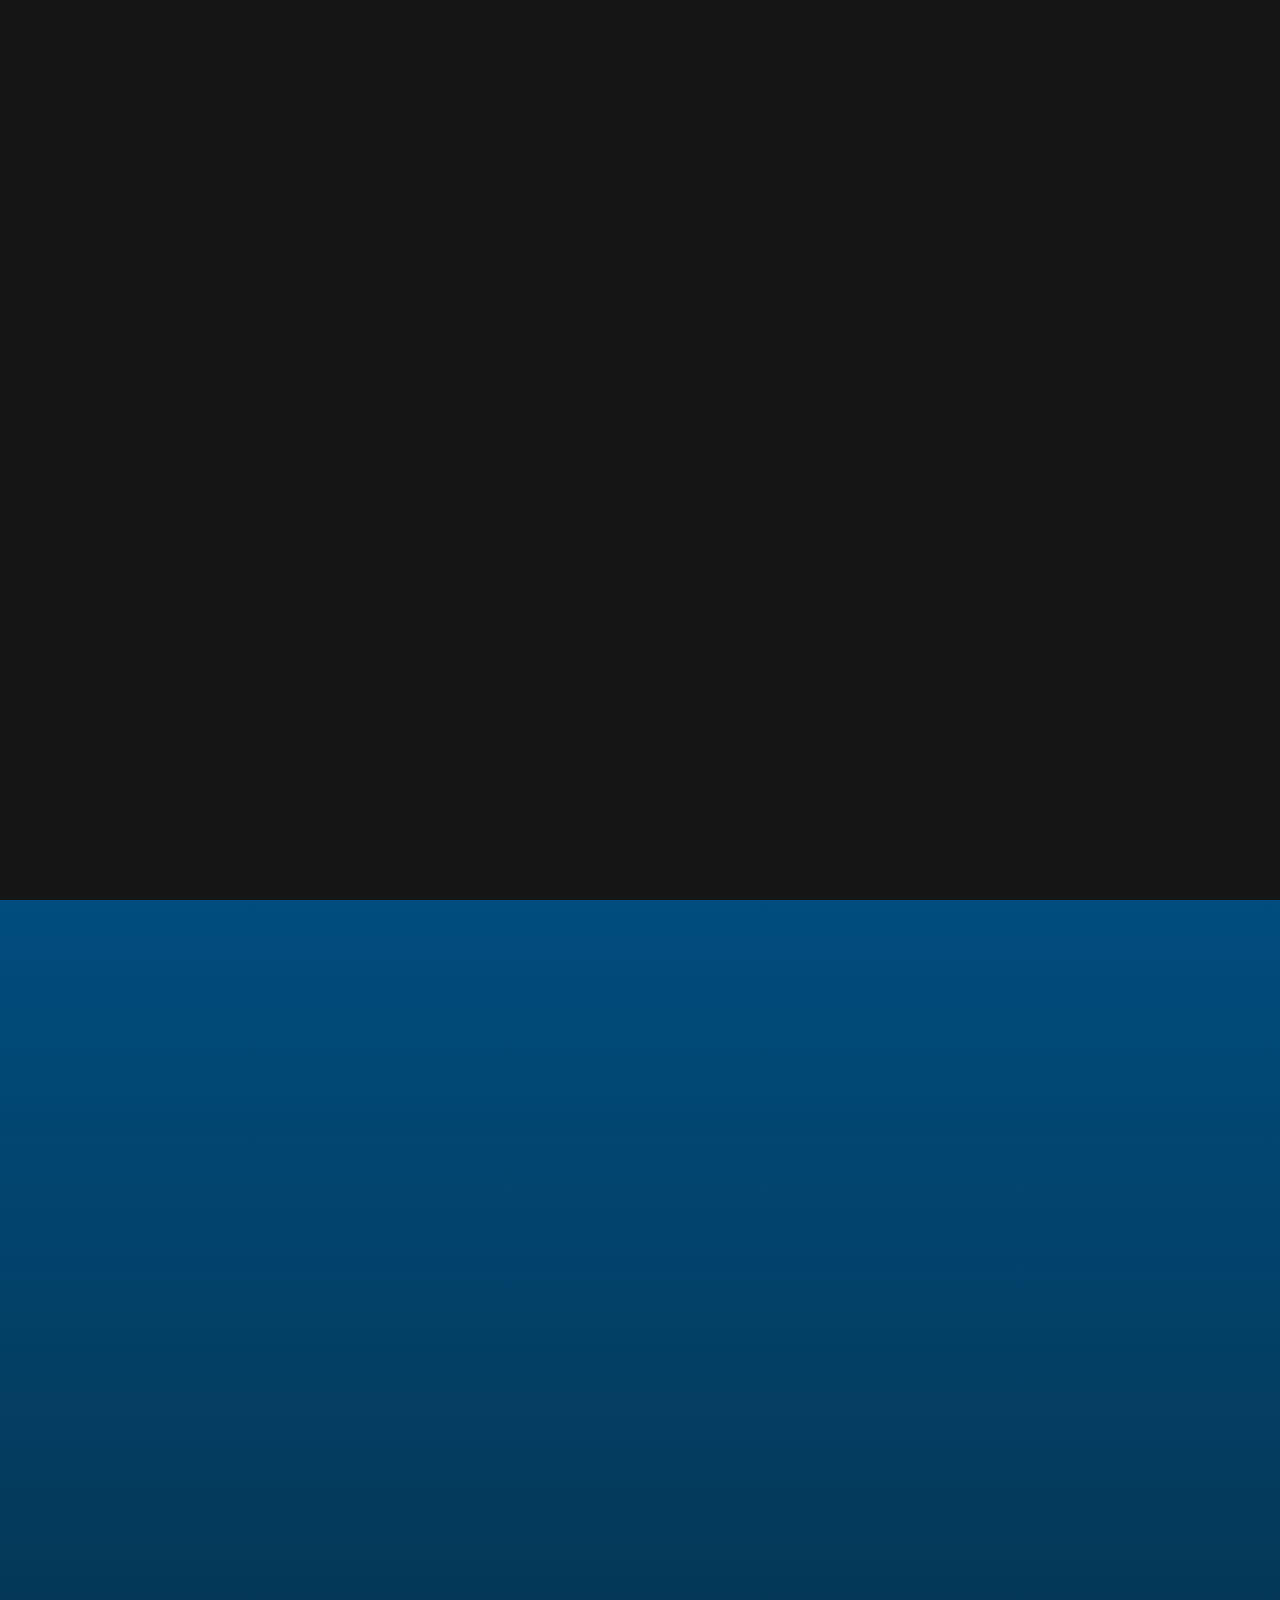
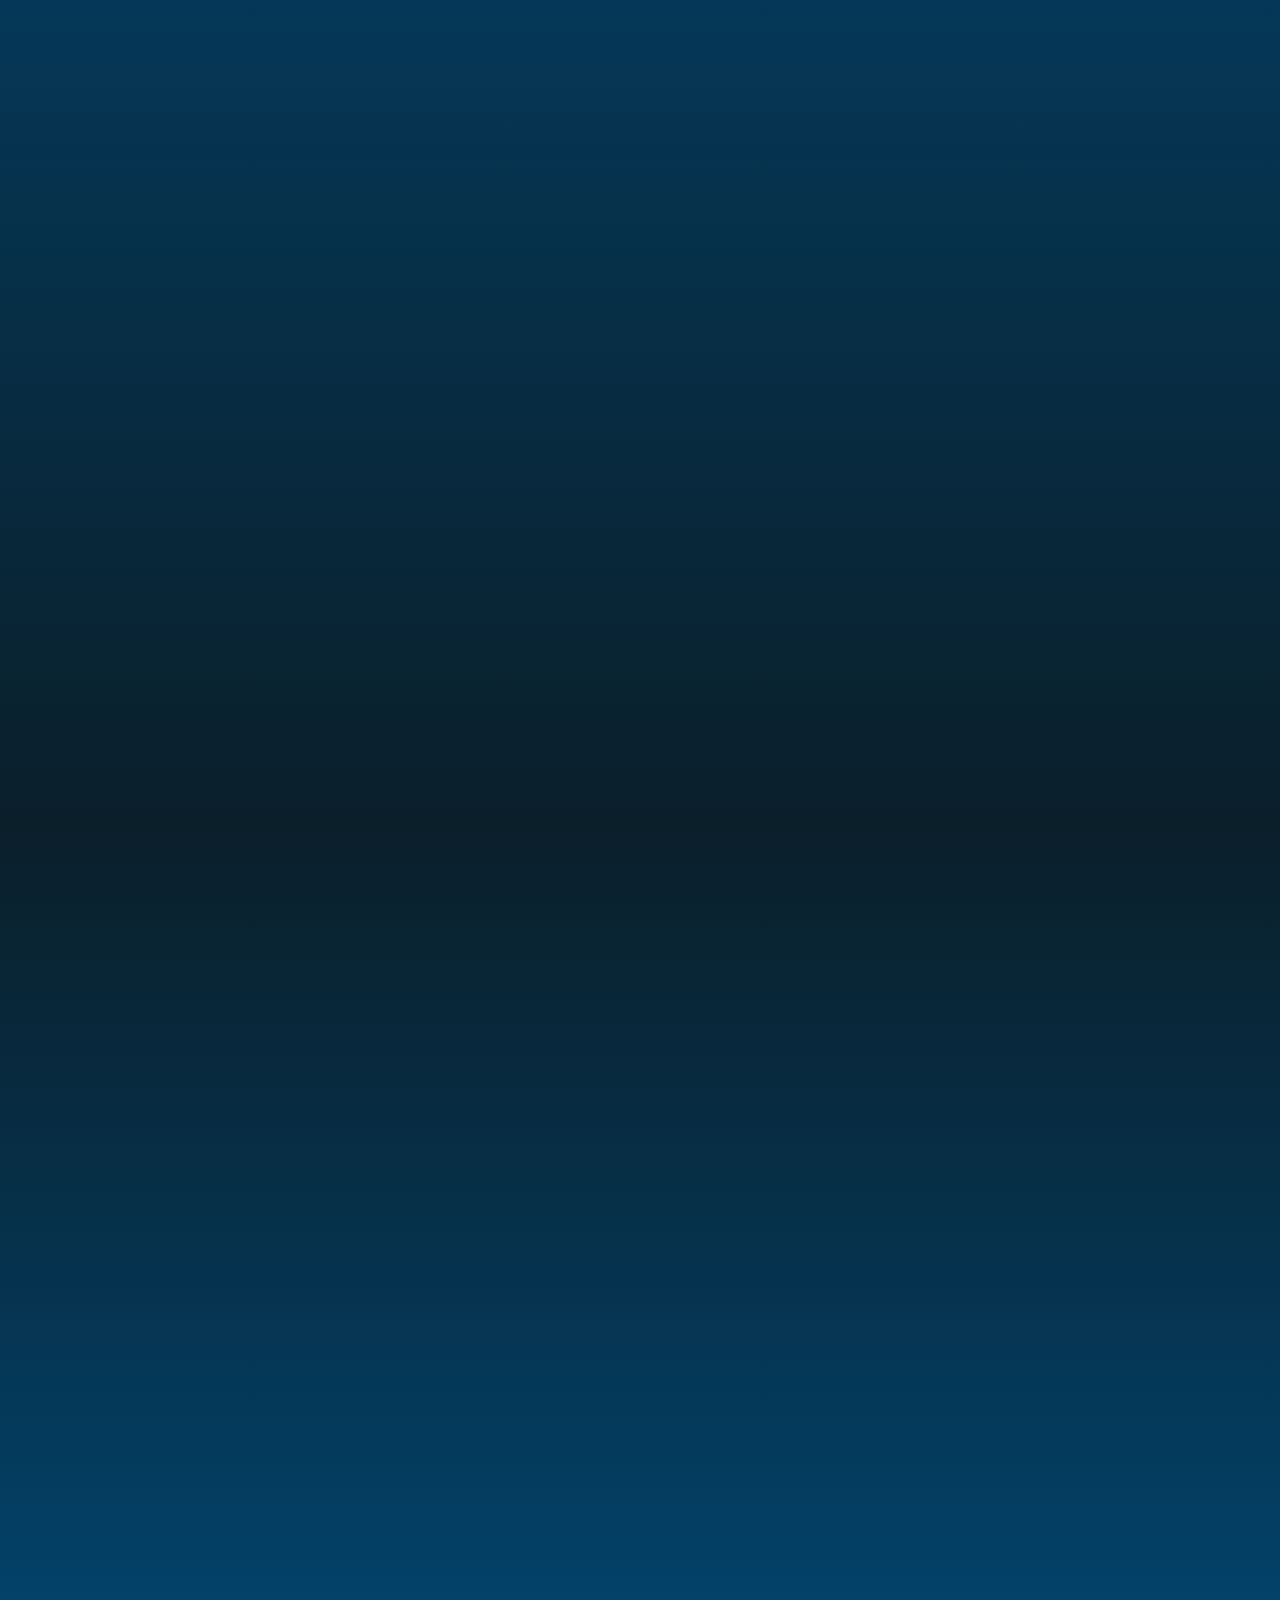
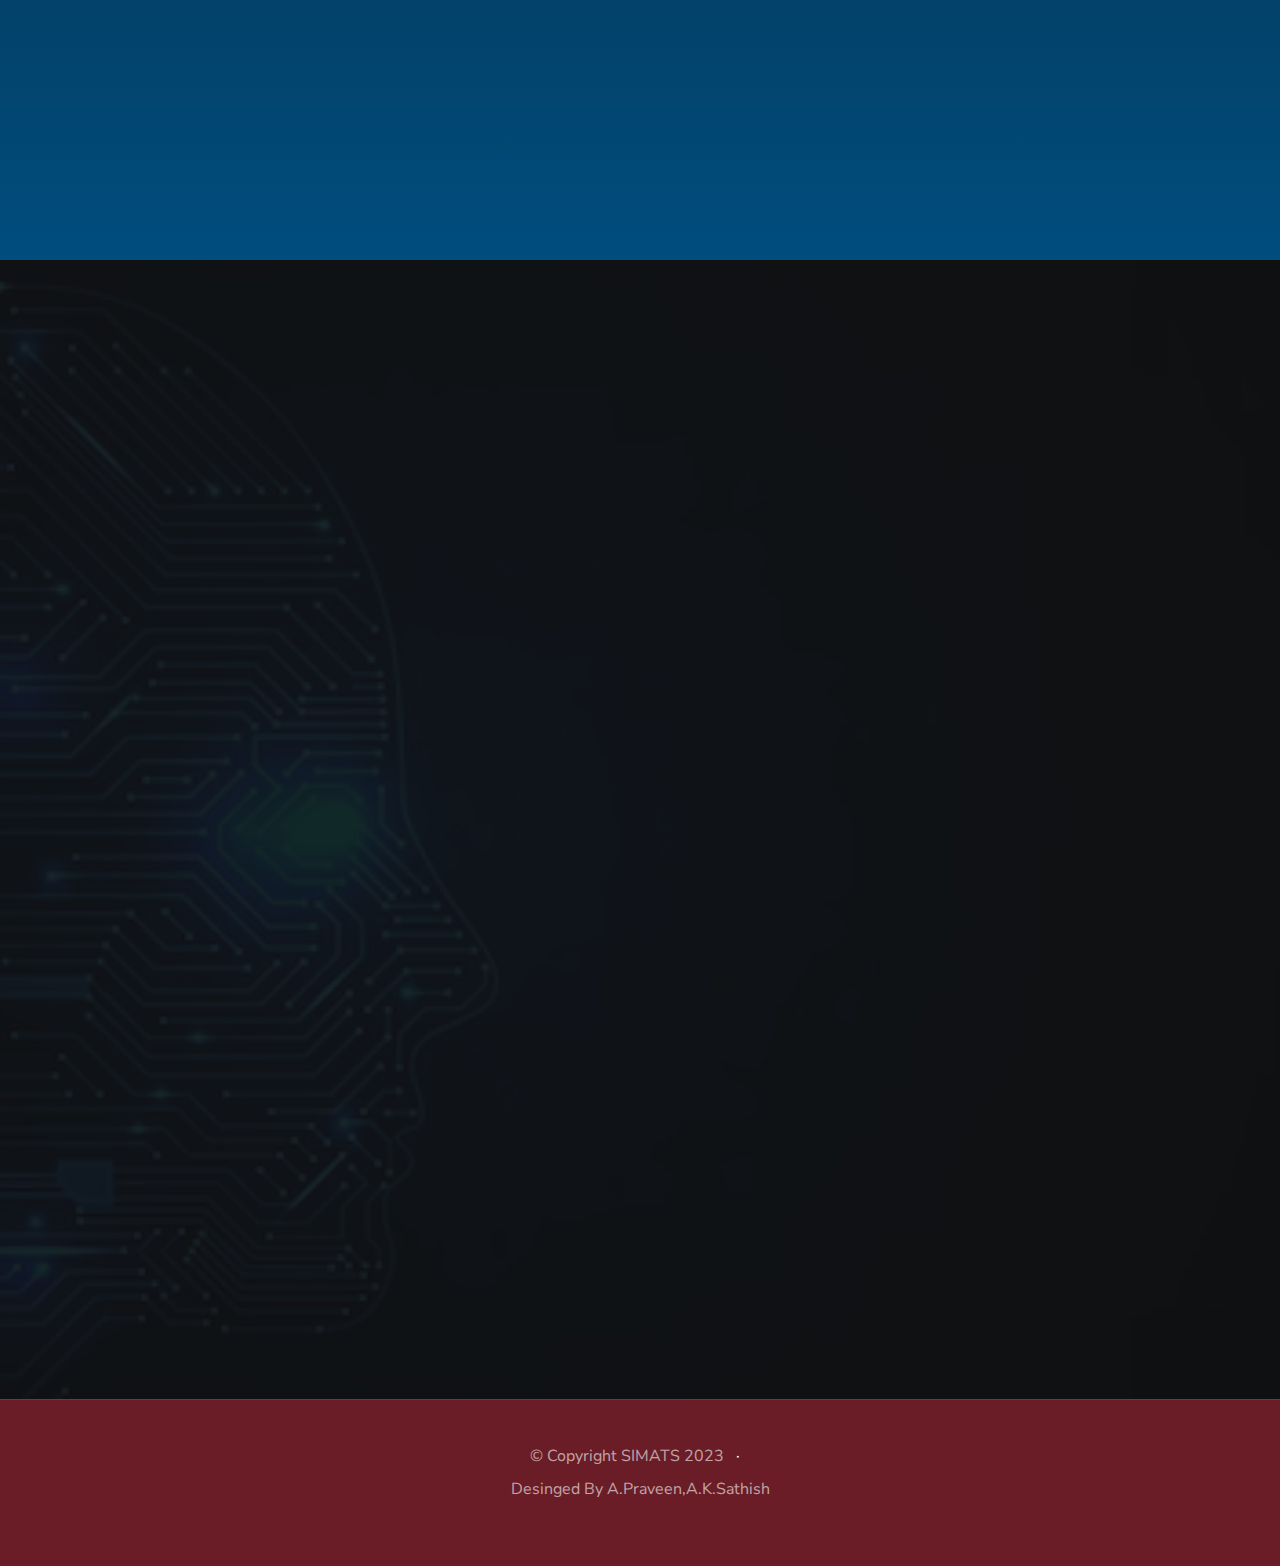
<file: index.html>
<!DOCTYPE html>
<html class="no-js" lang="en">
<head>

    <!--- basic page needs
    ================================================== -->
    <meta charset="utf-8">
    <title>Tectrix</title>
    <meta name="description" content="">
    <meta name="author" content="">

    <!-- mobile specific metas
    ================================================== -->
    <meta name="viewport" content="width=device-width, initial-scale=1">

    <!-- CSS
    ================================================== -->
    <link rel="stylesheet" href="css/base.css">
    <link rel="stylesheet" href="css/vendor.css">
    <link rel="stylesheet" href="css/main.css">

    <!-- script
    ================================================== -->
    <script src="js/modernizr.js"></script>

    <!-- favicons
    ================================================== -->
    <link rel="shortcut icon" href="favicon.ico" type="image/x-icon">
    <link rel="icon" href="favicon.ico" type="image/x-icon">
    

</head>


</div>

<body id="top"  >

    <!-- preloader
    ================================================== -->
    <div id="preloader">
        <div id="loader" class="dots-jump">
            <div></div>
            <div></div>
            <div></div>
        </div>
    </div>

    <!-- header
    ================================================== -->
    <header class="s-header">

        <div class="header-logo">
            <a class="site-logo" href="index.html">
                <img src="images/logo.gif" alt="Homepage">
            </a>
        </div> <!-- end header-logo -->

        <nav class="header-nav">

            <a href="#0" class="header-nav__close" title="close"><span>Close</span></a>

            <h3>Navigate to</h3>

            <div class="header-nav__content">

                <ul class="header-nav__list">
                    <li><a class="smoothscroll"  href="#home" title="Home">Home</a></li>
                    <li><a class="smoothscroll"  href="#about" title="about">About</a></li>
                    <li><a class="smoothscroll"  href="#services" title="technical and non-technical events">Events</a></li>
                </ul>
            </div> <!-- end header-nav__content -->

        </nav> <!-- end header-nav -->

        <a class="header-menu-toggle" href="#0">
            <span class="header-menu-icon"></span>
        </a>

    </header> <!-- end s-header -->


    <!-- home
    ================================================== -->
    <section id="home" class="s-home page-hero target-section" data-parallax="scroll" data-image-src="images/mainbg1.jpg" data-natural-width=3000 data-natural-height=2000 data-position-y=center>

        <div class="grid-overlay">
            <div></div>
        </div>

        <div class="home-content">
            <div class="row home-content__main">
                <div class="entry-header">
                    <h1>
                    Tectrix
                    </h1>
                </div>

                <h3>
                    Proudly Presented By <br> Department Of <strong>INFORMATION SECURITY</strong> 
                </h3>

                <div class="home-content__video">
                    <!--  ============timer============= -->
                    <div class="demo">
                    <p id="demo"></p>

                    <script>
                    // Set the date we're counting down to
                    var countDownDate = new Date("oct 18, 2023 08:00:00").getTime();

                    // Update the count down every 1 second
                    var x = setInterval(function() {

                    // Get today's date and time
                    var now = new Date().getTime();

                    // Find the distance between now and the count down date
                    var distance = countDownDate - now;

                    // Time calculations for days, hours, minutes and seconds
                    var days = Math.floor(distance / (1000 * 60 * 60 * 24));
                    var hours = Math.floor((distance % (1000 * 60 * 60 * 24)) / (1000 * 60 * 60));
                    var minutes = Math.floor((distance % (1000 * 60 * 60)) / (1000 * 60));
                    var seconds = Math.floor((distance % (1000 * 60)) / 1000);
                    // Output the result in an element with id="demo"
                    document.getElementById("demo").innerHTML = days + "d " + hours + "h "
                    + minutes + "m ";

                    // If the count down is over, write some text 
                    if (distance < 0) {
                        clearInterval(x);
                        document.getElementById("demo").innerHTML = "Tectrix ON!!!";
                    }
                    }, 1000);
                    </script>
                    </div>

                </div>
                
                <div class="home-content__button">
                    <a href="https://forms.gle/MMTLvfV7EYAqF4Hq8" class="btn current">
                        Register!
                    </a>
                    <a href="contact.html" class="btn current">
                        Contact Us
                    </a>
                </div>

            </div> <!-- end home-content__main -->

            <div class="home-content__scroll">
                <a href="#about" class="scroll-link smoothscroll">
                    Scroll
                </a>
            </div>

        </div> <!-- end home-content -->

        <ul class="home-social">
            <li>
                <a href="https://instagram.com/tectrix2k23?igshid=MTg0ZDhmNDA="><i class="fab fa-instagram" aria-hidden="true"></i><span>Instagram</span></a>
            </li>
            <li>
                <a href="https://chat.whatsapp.com/L4GsLPQAllbLUffFSql405"><i class="fab fa-whatsapp" aria-hidden="true"></i><span>Whatsapp</span></a>
            </li>
            <li>
                <a href="https://www.youtube.com/@saveethaschoolofengineerin2774"><i class="fab fa-youtube" aria-hidden="true"></i><span>Youtube</span></a>
            </li>
            
        </ul> <!-- end home-social -->

    </section> <!-- end s-home -->


    <!-- about
    ================================================== -->
    <section id="about" class="s-about target-section">

        <div class="row section-header bit-narrow" data-aos="fade-up">
            <div class="col-full">
                <h3 class="subhead">Who We Are</h3>
                <h1 class="display-1">
                ONE DAY NATIONAL LEVEL TECHNICAL SYMPOSIUM ORGANISED BY DEPARTMENT OF INFORMATION SECURTY, SIMATS SCHOOL OF ENGINEERING.
                </h1>
            </div>
        </div> <!-- end section-header -->

        <div class="row bit-narrow" data-aos="fade-up">
            <div class="col-full">
                <p class="lead">
                SIMATS School of Engineering is committed to quality through teaching, fostering and intellectual culture that bridges theory with practice and producing holistic graduates prepared for a life of purpose, service and leadership. SIMATS School of Engineering is committed to good corporate governance, excellence, professionalism, freedom of thought in academic inquiry, responsible citizenship, creativity, innovativeness, team work and adaption to change.
                </p>
                
                <h2>Technical Events</h2>
            </div>
        </div> <!-- end about-desc -->

        <div class="row bit-narrow">

            <div class="about-process process block-1-2 block-tab-full">

                <div class="col-block item-process" data-aos="fade-up">
                    <div class="item-process__text">
                        <h4 class="item-title">Quiz</h4>
                        <p>
                            Challenge your technical knowledge and quick thinking in our Quiz event. Show off your expertise in various domains and compete with the best minds.This Event Will Conducted By Offline only.<a href="https://drive.google.com/uc?export=download&id=1bMIU2Y1dFtcYjqL2j8cLNb7-RRftkonO"> Rules and Regulations </a>
                        </p>
                    </div>
                </div>
                <div class="col-block item-process" data-aos="fade-up">
                    <div class="item-process__text">
                        <h4 class="item-title">Paper Presentation</h4>
                        <p>
                       Present your research, ideas, and innovations to a panel of experts and peers. Share your insights and contribute to the world of technology.This Event Will Conducted Both Online and offline (Only E-Certificate for Online Participants) <a href="https://drive.google.com/uc?export=download&id=1PTfIIT3SNhu6XOPcvY5U6ZEYO8hZyZl8"> Rules and Regulations </a> 
                        </p>
                    </div>
                </div>
                <div class="col-block item-process" data-aos="fade-up">
                    <div class="item-process__text">
                        <h4 class="item-title">UI Designing/Web Designing</h4>
                        <p>
                            Unleash your creativity in our UI Designing competition. Craft user interfaces that are not just functional but also visually stunning.This Event Will Conducted only in offline <a href="https://drive.google.com/uc?export=download&id=1yAx35Bzl1ZqqfxM2qnisZ5XfHQJOQhlS"> Rules and Regulations </a>
                        </p>
                    </div>
                </div>
                <div class="col-block item-process" data-aos="fade-up">
                    <div class="item-process__text">
                        <h4 class="item-title">Project Expo</h4>
                        <p>
                            Showcase your engineering prowess by presenting your projects at the Project Expo. Demonstrate how your innovations can shape the future.This Event Will Conducted only in offline <a href="https://drive.google.com/uc?export=download&id=1u8_jm-ddhndG3Z4jVK7Edhrrzs1zSbHl"> Rules and Regulations </a>
                        </p>
                    </div>
                </div>
                <div class="col-block item-process" data-aos="fade-up">
                    <div class="item-process__text">
                        <h4 class="item-title">Coding Ninja</h4>
                        <p>
                            Are you a coding wizard? Compete in Coding Ninja and solve complex problems while racing against the clock. It's a battle of wits and coding skills. This Event Will Conducted only in offline<a href="https://drive.google.com/uc?export=download&id=1MdnLIoCSCYnbAFCaZTtk-ec2_JDbFx4N"> Rules and Regulations </a>
                        </p>
                    </div>
                </div>
                <div class="col-block item-process" data-aos="fade-up">
                    <div class="item-process__text">
                        <h4 class="item-title">Capture The Flag</h4>
                        <p>
                        Engage in a thrilling cybersecurity challenge in Capture the Flag. Test your hacking skills and protect your digital territory while trying to breach others. This Event Will Conducted only in offline <a href="https://drive.google.com/uc?export=download&id=13zy0NcJFiwYcpgokhfDnJy8k9pVKUPXP"> Rules and Regulations </a>
                        </p>
                    </div>
                </div>

            </div> <!-- end process -->

        </div> <!-- end row -->

    </section> <!-- end s-about -->

    <!-- services
    ================================================== -->
    <section id='services' class="s-services target-section darker">

        <div class="row section-header bit-narrow" data-aos="fade-up">
            <div class="col-full">
                <h1 class="display-1">
                    <strong>Non-Technical Events</strong>
                </h1>
            </div>
        </div> <!-- end section-header -->

        <div class="row bit-narrow services block-1-2 block-tab-full">

            <div class="col-block item-service" data-aos="fade-up">
                <div class="item-service__icon">
                    <i class="icon-star"></i>
                </div>
                <div class="item-service__text">
                    <h3 class="item-title">Game Of Gold</h3>
                    <p>
                        Compete in a strategic board game that combines skill and luck. Will you be the one to claim victory in the Game of Gold? This Event Will Conducted only in offline. <a href="https://drive.google.com/uc?export=download&id=1SVq984-gUhYIgLQ4MSJIMGf-VOBrbUVK"> Rules and Regulations </a>
                    </p>
                </div>
            </div>

            <div class="col-block item-service" data-aos="fade-up">
                <div class="item-service__icon">
                    <i class="icon-smile"></i>
                </div>
                <div class="item-service__text">
                    <h3 class="item-title">Dance(Solo/Group)</h3>
                    <p>
                        Dance to your heart's content in our Dance competition. Whether you're a solo performer or part of a group, show off your moves and entertain the crowd.This Event Will Conducted By Offline only.<a href="https://drive.google.com/uc?export=download&id=1o4S75PUOpwTYSBnae1Qjc3ysdkVZU7E0"> Rules and Regulations </a>
                    </p>
                </div>
            </div>

            <div class="col-block item-service" data-aos="fade-up">
                <div class="item-service__icon">
                    <i class="icon-pie-chart"></i>
                </div>
                <div class="item-service__text">
                    <h3 class="item-title">Games Garage</h3>
                    <p>
                       Step into the Games Garage for a dose of fun and excitement. Play a variety of games and let your competitive spirit run wild. This Event Will Conducted By Both Online And Offline. (Only E-Certificate for Online Participants) <a href="https://drive.google.com/uc?export=download&id=11gBSydTeNi4LcdVHcrB73Ril4H5G2PDV"> Rules and Regulations </a>
                    </p>
                </div>
            </div>

            <div class="col-block item-service" data-aos="fade-up">
                <div class="item-service__icon">
                    <i class="icon-image"></i>
                </div>
                <div class="item-service__text">
                    <h3 class="item-title">Photography</h3>
                    <p>
                        Capture moments, emotions, and stories through your lens in our Photography event. Let your creativity and visual storytelling skills shine. This Event Will Conducted By Both Online And Offline.(Only E-Certificate for Online Participants) <a href="https://drive.google.com/uc?export=download&id=117AubUMFMjc9StDlylz0PN1kO0q9a5Xy"> Rules and Regulations </a>
                    </p>
                </div>
            </div>

            <div class="col-block item-service" data-aos="fade-up">
                <div class="item-service__icon">
                    <i class="icon-heart"></i>
                </div>
                <div class="item-service__text">
                    <h3 class="item-title">Connexion</h3>
                    <p>
                        Creative mindset can make to decorate your thinking capablity.This Event Will Conducted by offline only. <a href="https://drive.google.com/uc?export=download&id=1ff8vZwcD3IrTPH6JMwoVYoMp5xFbpjYd"> Rules and Regulations </a>
                    </p>
                </div>
            </div>

            <div class="col-block item-service" data-aos="fade-up">
                <div class="item-service__icon"><i class="icon-lego-block"></i></div>
                <div class="item-service__text">
                    <h3 class="item-title">Adzap</h3>
                    <p>
                        Put your marketing and advertising skills to the test in Adzap. Create compelling and creative ads that grab attention and leave a lasting impression.This Event will Conducted by offline only.<a href="https://drive.google.com/uc?export=download&id=1SuzEG_jkVL6stprq70mtJuKdwlqVpHgi"> Rules and Regulations </a>
                    </p>
                </div>
            </div>

        </div> <!-- end services -->

    </section> <!-- end s-services -->

    <!-- testimonies
    ================================================== -->
    <section class="s-testimonials">

        <div class="testimonials__icon" data-aos="fade-up"></div>

        <div class="row testimonials narrow">

            <div class="col-full testimonials__slider" data-aos="fade-up">

                <div class="testimonials__slide">
                    <p>
                       <br> Faculty Organizer: <br>Dr.A.Mohan (9894183073) <br> <br> Student Organizers: <br>Praveen.A (7904918876) <br>AK.Sathish Kumar (9080664480) <br>Lithish.M (6383189011) <br> <br>Co-Organizers <br>Krishvanth.E (7358640157) <br>Venkit.V.N (9940347773) <br>Roshan.J (9994665334)
                    </p>
                </div> <!-- end testimonials__slide -->

                <div class="testimonials__slide">
                    <p>
                        <br> Event Organizers: <br> 
                    </p>
                </div> <!-- end testimonials__slide -->

                <div class="testimonials__slide">
                    <p>
                         
                    </p>
                </div> <!-- end testimonials__slide -->

            </div> <!-- end testimonials__slider -->

        </div> <!-- end testimonials -->

    </section> <!-- end s-testimonials -->

    <!-- footer
    ================================================== -->
    <footer>
        <div class="row">
            <div class="col-full ss-copyright">
                <span>© Copyright SIMATS 2023</span><br>
                <span> Desinged By A.Praveen,A.K.Sathish</A></span>

            </div>
        </div>

    </footer>


    <!-- photoswipe background
    ================================================== -->
    <div aria-hidden="true" class="pswp" role="dialog" tabindex="-1">

        <div class="pswp__bg"></div>
        <div class="pswp__scroll-wrap">

            <div class="pswp__container">
                <div class="pswp__item"></div>
                <div class="pswp__item"></div>
                <div class="pswp__item"></div>
            </div>

            <div class="pswp__ui pswp__ui--hidden">
                <div class="pswp__top-bar">
                    <div class="pswp__counter"></div><button class="pswp__button pswp__button--close" title="Close (Esc)"></button> <button class="pswp__button pswp__button--share" title=
                    "Share"></button> <button class="pswp__button pswp__button--fs" title="Toggle fullscreen"></button> <button class="pswp__button pswp__button--zoom" title=
                    "Zoom in/out"></button>
                    <div class="pswp__preloader">
                        <div class="pswp__preloader__icn">
                            <div class="pswp__preloader__cut">
                                <div class="pswp__preloader__donut"></div>
                            </div>
                        </div>
                    </div>
                </div>
                <div class="pswp__share-modal pswp__share-modal--hidden pswp__single-tap">
                    <div class="pswp__share-tooltip"></div>
                </div><button class="pswp__button pswp__button--arrow--left" title="Previous (arrow left)"></button> <button class="pswp__button pswp__button--arrow--right" title=
                "Next (arrow right)"></button>
                <div class="pswp__caption">
                    <div class="pswp__caption__center"></div>
                </div>
            </div>

        </div>

    </div> <!-- end photoSwipe background -->


    <!-- Java Script
    ================================================== -->
    <script src="js/jquery-3.2.1.min.js"></script>
    <script src="js/plugins.js"></script>
    <script src="js/main.js"></script>
    <script src="https://static.elfsight.com/platform/platform.js" data-use-service-core defer></script>
    <div class="elfsight-app-5e37e053-3908-48c7-b775-c8d11cda4a30"></div>

</body>
</file>
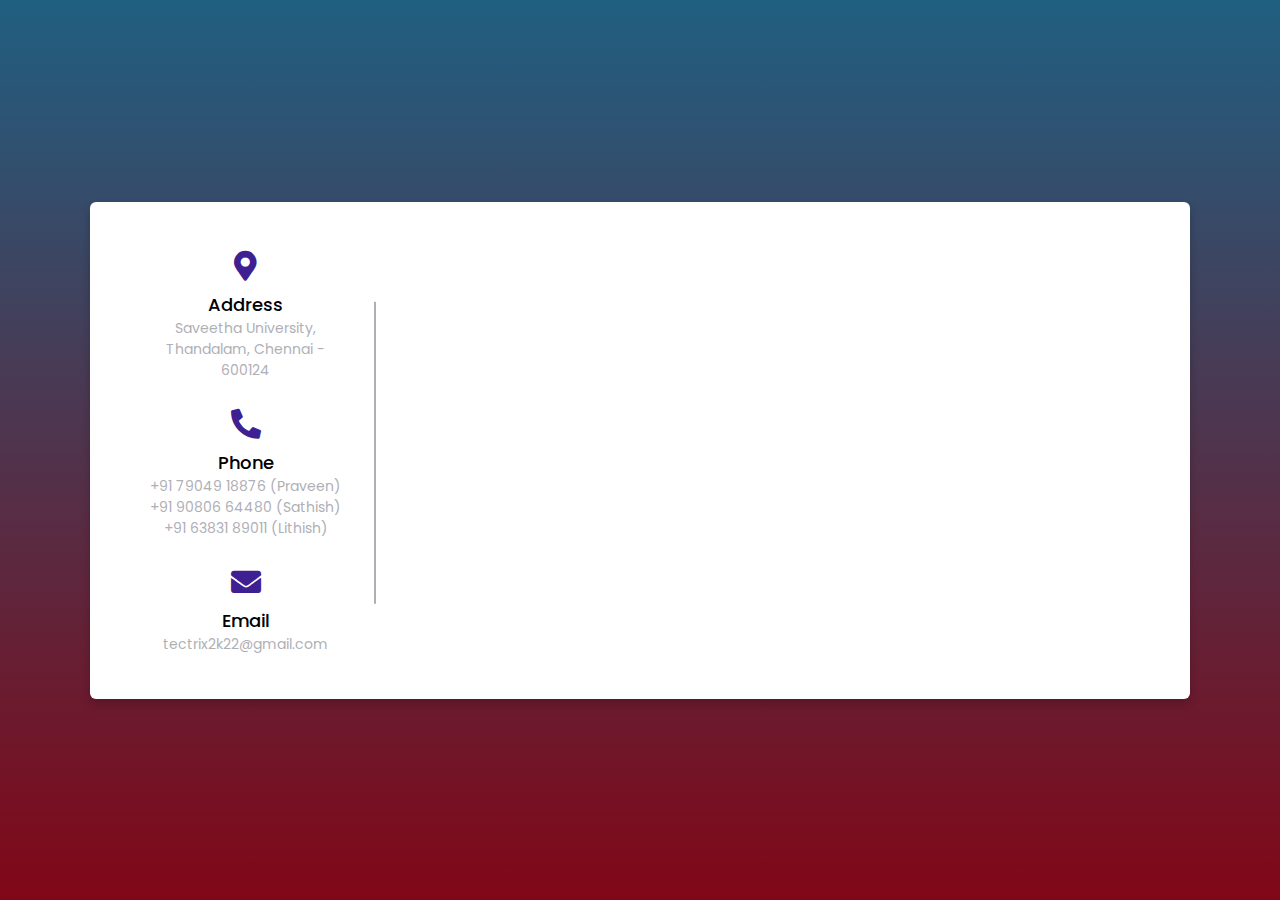
<file: contact.html>
<!DOCTYPE html>
<!-- Website - www.codingnepalweb.com -->
<html lang="en" dir="ltr">
  <head>
    <meta charset="UTF-8" />
    <title>Responsive Contact Us Form | CodingLab</title>
    <link rel="stylesheet" href="css/style.css" />
    <!-- Fontawesome CDN Link -->
    <link rel="stylesheet" href="https://cdnjs.cloudflare.com/ajax/libs/font-awesome/5.15.2/css/all.min.css" />
    <meta name="viewport" content="width=device-width, initial-scale=1.0" />
  </head>
  <body>
    <div class="container">
      <div class="content">
        <div class="left-side">
          <div class="address details">
            <i class="fas fa-map-marker-alt"></i>
            <div class="topic">Address</div>
            <div class="text-one">Saveetha University,</div>
            <div class="text-two">Thandalam, Chennai - 600124</div>
          </div>
          <div class="phone details">
            <i class="fas fa-phone-alt"></i>
            <div class="topic">Phone</div>
            <div class="text-one">+91 79049 18876 (Praveen)</div>
            <div class="text-two">+91 90806 64480 (Sathish)</div>
            <div class="text-two">+91 63831 89011 (Lithish)</div>
          </div>
          <div class="email details">
            <i class="fas fa-envelope"></i>
            <div class="topic">Email</div>
            <div class="text-one">tectrix2k22@gmail.com</div>
          </div>
        </div>
        <div class="right-side">
          <div class="contact-page-map">
            <iframe id="gmap_canvas" src="https://maps.google.com/maps?q=saveethaschoolofengineering&t=&z=15&ie=UTF8&iwloc=&output=embed" frameborder="0" scrolling="no" marginheight="0" marginwidth="0"></iframe>
          </div>
        </div>
      </div>
    </div>
  </body>
</html>
</file>
<file: css/base.css>
/* =================================================================== 
 *
 *  Sublime v1.0 Base Stylesheet
 *  06-10-2018
 *  ------------------------------------------------------------------
 *
 *  TOC:
 *  # imports 
 *  # normalize  
 *  # basic/base setup styles
 *    ## Media
 *    ## Typography resets 
 *    ## links
 *    ## inputs
 *  # grid
 *    ## medium size devices
 *    ## tablets
 *    ## mobile devices
 *    ## small mobile devices
 *  # block grids
 *    ## medium size devices
 *    ## tablets
 *    ## mobile devices
 *  # MISC
 *
 * =================================================================== */


/* ===================================================================
 * # imports 
 *
 * ------------------------------------------------------------------- */
@import url("https://fonts.googleapis.com/css?family=Montserrat:400,500,600,700|Nunito+Sans:300,400,400i,600,600i,700,700i");
@import url("micons/micons.css");
@import url("font-awesome/css/fontawesome-all.css");


/* ===================================================================
 * # normalize
 * normalize.css v5.0.0 | MIT License |
 * github.com/necolas/normalize.css
 *
 * ------------------------------------------------------------------- */
html {
  font-family: sans-serif;
  line-height: 1.15;
  -ms-text-size-adjust: 100%;
  -webkit-text-size-adjust: 100%;
}

body {
  margin: 0;
}

article,
aside,
footer,
header,
nav,
section {
  display: block;
}

h1 {
  font-size: 2em;
  margin: 0.67em 0;
}

figcaption,
figure,
main {
  display: block;
}

figure {
  margin: 1em 40px;
}

hr {
  box-sizing: content-box;
  height: 0;
  overflow: visible;
}

pre {
  font-family: monospace, monospace;
  font-size: 1em;
}

a {
  background-color: transparent;
  -webkit-text-decoration-skip: objects;
}

a:active,
a:hover {
  outline-width: 0;
}

abbr[title] {
  border-bottom: none;
  text-decoration: underline;
  text-decoration: underline dotted;
}

b,
strong {
  font-weight: inherit;
}

b,
strong {
  font-weight: bolder;
}

code,
kbd,
samp {
  font-family: monospace, monospace;
  font-size: 1em;
}

dfn {
  font-style: italic;
}

mark {
  background-color: #ff0;
  color: #000;
}

small {
  font-size: 80%;
}

sub,
sup {
  font-size: 75%;
  line-height: 0;
  position: relative;
  vertical-align: baseline;
}

sub {
  bottom: -0.25em;
}

sup {
  top: -0.5em;
}

audio,
video {
  display: inline-block;
}

audio:not([controls]) {
  display: none;
  height: 0;
}

img {
  border-style: none;
}

svg:not(:root) {
  overflow: hidden;
}

button,
input,
optgroup,
select,
textarea {
  font-family: sans-serif;
  font-size: 100%;
  line-height: 1.15;
  margin: 0;
}

button,
input {
  overflow: visible;
}

button,
select {
  text-transform: none;
}

button,
html [type="button"],
[type="reset"],
[type="submit"] {
  -webkit-appearance: button;
}

button::-moz-focus-inner,
[type="button"]::-moz-focus-inner,
[type="reset"]::-moz-focus-inner,
[type="submit"]::-moz-focus-inner {
  border-style: none;
  padding: 0;
}

button:-moz-focusring,
[type="button"]:-moz-focusring,
[type="reset"]:-moz-focusring,
[type="submit"]:-moz-focusring {
  outline: 1px dotted ButtonText;
}

fieldset {
  border: 1px solid #c0c0c0;
  margin: 0 2px;
  padding: 0.35em 0.625em 0.75em;
}

legend {
  box-sizing: border-box;
  color: inherit;
  display: table;
  max-width: 100%;
  padding: 0;
  white-space: normal;
}

progress {
  display: inline-block;
  vertical-align: baseline;
}

textarea {
  overflow: auto;
}

[type="checkbox"],
[type="radio"] {
  box-sizing: border-box;
  padding: 0;
}

[type="number"]::-webkit-inner-spin-button,
[type="number"]::-webkit-outer-spin-button {
  height: auto;
}

[type="search"] {
  -webkit-appearance: textfield;
  outline-offset: -2px;
}

[type="search"]::-webkit-search-cancel-button,
[type="search"]::-webkit-search-decoration {
  -webkit-appearance: none;
}

::-webkit-file-upload-button {
  -webkit-appearance: button;
  font: inherit;
}

details,
menu {
  display: block;
}

summary {
  display: list-item;
}

canvas {
  display: inline-block;
}

template {
  display: none;
}

[hidden] {
  display: none;
}


/* ===================================================================
 * # basic/base setup styles
 *
 * ------------------------------------------------------------------- */
html {
  font-size: 62.5%;
  box-sizing: border-box;
}

*,
*::before,
*::after {
  box-sizing: inherit;
}

body {
  font-weight: normal;
  line-height: 1;
  word-wrap: break-word;
  text-rendering: optimizeLegibility;
  -webkit-overflow-scrolling: touch;
  -webkit-text-size-adjust: none;
}

body,
input,
button {
  -moz-osx-font-smoothing: grayscale;
  -webkit-font-smoothing: antialiased;
}

/* ------------------------------------------------------------------- 
 * ## Media
 * ------------------------------------------------------------------- */
img,
video {
  max-width: 100%;
  height: auto;
}

/* ------------------------------------------------------------------- 
 * ## Typography resets 
 * ------------------------------------------------------------------- */
div, dl, dt, dd, ul, ol, li, h1, h2, h3, h4, h5, h6, pre, form, p, blockquote, th, td {
  margin: 0;
  padding: 0;
}

h1, h2, h3, h4, h5, h6 {
  -webkit-font-smoothing: auto;
  -webkit-font-smoothing: antialiased;
  -webkit-font-variant-ligatures: common-ligatures;
  -moz-font-variant-ligatures: common-ligatures;
  font-variant-ligatures: common-ligatures;
  text-rendering: optimizeLegibility;
}

em,
i {
  font-style: italic;
  line-height: inherit;
}

strong,
b {
  font-weight: bold;
  line-height: inherit;
}

small {
  font-size: 60%;
  line-height: inherit;
}

ol,
ul {
  list-style: none;
}

li {
  display: block;
}

/* ------------------------------------------------------------------- 
 * ## links
 * ------------------------------------------------------------------- */
a {
  text-decoration: none;
  line-height: inherit;
}

a img {
  border: none;
}

/* ------------------------------------------------------------------- 
 * ## inputs
 * ------------------------------------------------------------------- */
fieldset {
  margin: 0;
  padding: 0;
}

input[type="email"],
input[type="number"],
input[type="search"],
input[type="text"],
input[type="tel"],
input[type="url"],
input[type="password"],
textarea {
  -webkit-appearance: none;
  -moz-appearance: none;
  -ms-appearance: none;
  -o-appearance: none;
  appearance: none;
}


/* ===================================================================
 * # grid
 *
 * ------------------------------------------------------------------- */
.row {
  width: 89%;
  max-width: 1200px;
  margin: 0 auto;
}

.row:after {
  content: "";
  display: table;
  clear: both;
}

.row .row {
  width: auto;
  max-width: none;
  margin-left: -20px;
  margin-right: -20px;
}

/* column blocks
 * -------------------------------------- */
[class*="col-"] {
  float: left;
  padding: 0 20px;
}

[class*="col-"] + [class*="col-"].end {
  float: right;
}

.collapse > [class*="col-"],
[class*="col-"].collapse {
  padding: 0;
}

/* column width classes 
 * -------------------------------------- */
.col-one {
  width: 8.33333%;
}

.col-two,
.col-1-6 {
  width: 16.66667%;
}

.col-three,
.col-1-4 {
  width: 25%;
}

.col-four,
.col-1-3 {
  width: 33.33333%;
}

.col-five {
  width: 41.66667%;
}

.col-six,
.col-1-2 {
  width: 50%;
}

.col-seven {
  width: 58.33333%;
}

.col-eight,
.col-2-3 {
  width: 66.66667%;
}

.col-nine,
.col-3-4 {
  width: 75%;
}

.col-ten,
.col-5-6 {
  width: 83.33333%;
}

.col-eleven {
  width: 91.66667%;
}

.col-twelve,
.col-full {
  width: 100%;
}

/* ------------------------------------------------------------------- 
 * ## medium size devices
 * ------------------------------------------------------------------- */
@media only screen and (max-width:1200px) {
  .row .row {
    margin-left: -15px;
    margin-right: -15px;
  }

  [class*="col-"] {
    padding: 0 15px;
  }

  .md-two,
  .md-1-6 {
    width: 16.66667%;
  }

  .md-one {
    width: 8.33333%;
  }

  .md-three,
  .md-1-4 {
    width: 25%;
  }

  .md-four,
  .md-1-3 {
    width: 33.33333%;
  }

  .md-five {
    width: 41.66667%;
  }

  .md-six,
  .md-1-2 {
    width: 50%;
  }

  .md-seven {
    width: 58.33333%;
  }

  .md-eight,
  .md-2-3 {
    width: 66.66667%;
  }

  .md-nine,
  .md-3-4 {
    width: 75%;
  }

  .md-ten,
  .md-5-6 {
    width: 83.33333%;
  }

  .md-eleven {
    width: 91.66667%;
  }

  .md-twelve,
  .md-full {
    width: 100%;
  }

}

/* ------------------------------------------------------------------- 
 * ## tablets
 * ------------------------------------------------------------------- */
@media only screen and (max-width:800px) {
  .row {
    width: 90%;
  }

  .tab-1-4 {
    width: 25%;
  }

  .tab-1-3 {
    width: 33.33333%;
  }

  .tab-1-2 {
    width: 50%;
  }

  .tab-2-3 {
    width: 66.66667%;
  }

  .tab-3-4 {
    width: 75%;
  }

  .tab-full {
    width: 100%;
  }

  .hide-on-tablet {
    display: none;
  }

}

/* ------------------------------------------------------------------- 
 * ## mobile devices
 * ------------------------------------------------------------------- */
@media only screen and (max-width:600px) {
  .row {
    width: auto;
    padding-left: 25px;
    padding-right: 25px;
  }

  .row .row {
    margin-left: -10px;
    margin-right: -10px;
    padding-left: 0;
    padding-right: 0;
  }

  [class*="col-"] {
    padding: 0 10px;
  }

  .mob-1-4 {
    width: 25%;
  }

  .mob-1-3 {
    width: 33.33333%;
  }

  .mob-1-2 {
    width: 50%;
  }

  .mob-2-3 {
    width: 66.66667%;
  }

  .mob-3-4 {
    width: 75%;
  }

  .mob-full {
    width: 100%;
  }

  .hide-on-mobile {
    display: none;
  }

}

/* ------------------------------------------------------------------- 
 * ## small mobile devices
 * ------------------------------------------------------------------- */

/* stack columns on small mobile devices
 * ------------------------------------------------------------------- */
@media only screen and (max-width:400px) {
  .row .row {
    margin-left: 0;
    margin-right: 0;
  }

  [class*="col-"]:not(.col-block) {
    width: 100% !important;
    float: none !important;
    clear: both !important;
    margin-left: 0;
    margin-right: 0;
    padding: 0;
  }

  [class*="col-"] + [class*="col-"].end {
    float: none;
  }

  .stack .col-block {
    width: 100% !important;
    float: none !important;
    clear: both !important;
    margin-left: 0;
    margin-right: 0;
  }

}


/* ===================================================================
 * # block grids
 * ------------------------------------------------------------------- */

/*   Equally-sized columns define at row level
 * ------------------------------------------------------------------- */
[class*="block-"]:after {
  content: "";
  display: table;
  clear: both;
}

.block-1-6 .col-block {
  width: 16.66667%;
}

.block-1-5 .col-block {
  width: 20%;
}

.block-1-4 .col-block {
  width: 25%;
}

.block-1-3 .col-block {
  width: 33.33333%;
}

.block-1-2 .col-block {
  width: 50%;
}

/**
 * Clearing for block grid columns. Allow columns with 
 * different heights to align properly.
 */
.block-1-6 .col-block:nth-child(6n+1),
.block-1-5 .col-block:nth-child(5n+1),
.block-1-4 .col-block:nth-child(4n+1),
.block-1-3 .col-block:nth-child(3n+1),
.block-1-2 .col-block:nth-child(2n+1) {
  clear: both;
}

/* ------------------------------------------------------------------- 
 * ## medium size devices
 * ------------------------------------------------------------------- */
@media only screen and (max-width:1200px) {
  .block-m-1-6 .col-block {
    width: 16.66667%;
  }

  .block-m-1-5 .col-block {
    width: 20%;
  }

  .block-m-1-4 .col-block {
    width: 25%;
  }

  .block-m-1-3 .col-block {
    width: 33.33333%;
  }

  .block-m-1-2 .col-block {
    width: 50%;
  }

  .block-m-full .col-block {
    width: 100%;
    clear: both;
  }

  [class*="block-m-"] .col-block:nth-child(n) {
    clear: none;
  }

  .block-m-1-6 .col-block:nth-child(6n+1),
  .block-m-1-5 .col-block:nth-child(5n+1),
  .block-m-1-4 .col-block:nth-child(4n+1),
  .block-m-1-3 .col-block:nth-child(3n+1),
  .block-m-1-2 .col-block:nth-child(2n+1) {
    clear: both;
  }

}

/* ------------------------------------------------------------------- 
 * ## tablets
 * ------------------------------------------------------------------- */
@media only screen and (max-width:800px) {
  .block-tab-1-6 .col-block {
    width: 16.66667%;
  }

  .block-tab-1-5 .col-block {
    width: 20%;
  }

  .block-tab-1-4 .col-block {
    width: 25%;
  }

  .block-tab-1-3 .col-block {
    width: 33.33333%;
  }

  .block-tab-1-2 .col-block {
    width: 50%;
  }

  .block-tab-full .col-block {
    width: 100%;
    clear: both;
  }

  [class*="block-tab-"] .col-block:nth-child(n) {
    clear: none;
  }

  .block-tab-1-6 .col-block:nth-child(6n+1),
  .block-tab-1-5 .col-block:nth-child(5n+1),
  .block-tab-1-4 .col-block:nth-child(4n+1),
  .block-tab-1-3 .col-block:nth-child(3n+1),
  .block-tab-1-2 .col-block:nth-child(2n+1) {
    clear: both;
  }

}

/* ------------------------------------------------------------------- 
 * ## mobile devices
 * ------------------------------------------------------------------- */
@media only screen and (max-width:600px) {
  .block-mob-1-6 .col-block {
    width: 16.66667%;
  }

  .block-mob-1-5 .col-block {
    width: 20%;
  }

  .block-mob-1-4 .col-block {
    width: 25%;
  }

  .block-mob-1-3 .col-block {
    width: 33.33333%;
  }

  .block-mob-1-2 .col-block {
    width: 50%;
  }

  .block-mob-full .col-block {
    width: 100%;
    clear: both;
  }

  [class*="block-mob-"] .col-block:nth-child(n) {
    clear: none;
  }

  .block-mob-1-6 .col-block:nth-child(6n+1),
  .block-mob-1-5 .col-block:nth-child(5n+1),
  .block-mob-1-4 .col-block:nth-child(4n+1),
  .block-mob-1-3 .col-block:nth-child(3n+1),
  .block-mob-1-2 .col-block:nth-child(2n+1) {
    clear: both;
  }

}


/* ===================================================================
 * # MISC
 *
 * ------------------------------------------------------------------- */
.group:after {
  content: "";
  display: table;
  clear: both;
}

/* Misc Helper Styles
 * -------------------------------------- */
.is-hidden {
  display: none;
}

.is-invisible {
  visibility: hidden;
}

.antialiased {
  -webkit-font-smoothing: antialiased;
  -moz-osx-font-smoothing: grayscale;
}

.overflow-hidden {
  overflow: hidden;
}

.remove-bottom {
  margin-bottom: 0;
}

.half-bottom {
  margin-bottom: 1.5rem !important;
}

.add-bottom {
  margin-bottom: 3rem !important;
}

.no-border {
  border: none;
}

.full-width {
  width: 100%;
}

.text-center {
  text-align: center;
}

.text-left {
  text-align: left;
}

.text-right {
  text-align: right;
}

.pull-left {
  float: left;
}

.pull-right {
  float: right;
}

.align-center {
  margin-left: auto;
  margin-right: auto;
  text-align: center;
}

/*# sourceMappingURL=base.css.map */
</file>
<file: css/vendor.css>
/* =================================================================== 
 *
 *  Sublime v1.0 Vendor/Third Party CSS 
 *  06-10-2018
 *  ------------------------------------------------------------------
 *
 *  TOC:
 *  # animate on scroll
 *  # slick slider
 *  # lity
 *  # PhotoSwipe main CSS
 *  # PhotoSwipe Skin
 *
 * =================================================================== */


/* ===================================================================
 * # animate on scroll 
 * https://michalsnik.github.io/aos/
 * ------------------------------------------------------------------- */
[data-aos][data-aos][data-aos-duration='50'],
body[data-aos-duration='50'] [data-aos] {
  transition-duration: 50ms;
}

[data-aos][data-aos][data-aos-delay='50'],
body[data-aos-delay='50'] [data-aos] {
  transition-delay: 0;
}

[data-aos][data-aos][data-aos-delay='50'].aos-animate,
body[data-aos-delay='50'] [data-aos].aos-animate {
  transition-delay: 50ms;
}

[data-aos][data-aos][data-aos-duration='100'],
body[data-aos-duration='100'] [data-aos] {
  transition-duration: .1s;
}

[data-aos][data-aos][data-aos-delay='100'],
body[data-aos-delay='100'] [data-aos] {
  transition-delay: 0;
}

[data-aos][data-aos][data-aos-delay='100'].aos-animate,
body[data-aos-delay='100'] [data-aos].aos-animate {
  transition-delay: .1s;
}

[data-aos][data-aos][data-aos-duration='150'],
body[data-aos-duration='150'] [data-aos] {
  transition-duration: .15s;
}

[data-aos][data-aos][data-aos-delay='150'],
body[data-aos-delay='150'] [data-aos] {
  transition-delay: 0;
}

[data-aos][data-aos][data-aos-delay='150'].aos-animate,
body[data-aos-delay='150'] [data-aos].aos-animate {
  transition-delay: .15s;
}

[data-aos][data-aos][data-aos-duration='200'],
body[data-aos-duration='200'] [data-aos] {
  transition-duration: .2s;
}

[data-aos][data-aos][data-aos-delay='200'],
body[data-aos-delay='200'] [data-aos] {
  transition-delay: 0;
}

[data-aos][data-aos][data-aos-delay='200'].aos-animate,
body[data-aos-delay='200'] [data-aos].aos-animate {
  transition-delay: .2s;
}

[data-aos][data-aos][data-aos-duration='250'],
body[data-aos-duration='250'] [data-aos] {
  transition-duration: .25s;
}

[data-aos][data-aos][data-aos-delay='250'],
body[data-aos-delay='250'] [data-aos] {
  transition-delay: 0;
}

[data-aos][data-aos][data-aos-delay='250'].aos-animate,
body[data-aos-delay='250'] [data-aos].aos-animate {
  transition-delay: .25s;
}

[data-aos][data-aos][data-aos-duration='300'],
body[data-aos-duration='300'] [data-aos] {
  transition-duration: .3s;
}

[data-aos][data-aos][data-aos-delay='300'],
body[data-aos-delay='300'] [data-aos] {
  transition-delay: 0;
}

[data-aos][data-aos][data-aos-delay='300'].aos-animate,
body[data-aos-delay='300'] [data-aos].aos-animate {
  transition-delay: .3s;
}

[data-aos][data-aos][data-aos-duration='350'],
body[data-aos-duration='350'] [data-aos] {
  transition-duration: .35s;
}

[data-aos][data-aos][data-aos-delay='350'],
body[data-aos-delay='350'] [data-aos] {
  transition-delay: 0;
}

[data-aos][data-aos][data-aos-delay='350'].aos-animate,
body[data-aos-delay='350'] [data-aos].aos-animate {
  transition-delay: .35s;
}

[data-aos][data-aos][data-aos-duration='400'],
body[data-aos-duration='400'] [data-aos] {
  transition-duration: .4s;
}

[data-aos][data-aos][data-aos-delay='400'],
body[data-aos-delay='400'] [data-aos] {
  transition-delay: 0;
}

[data-aos][data-aos][data-aos-delay='400'].aos-animate,
body[data-aos-delay='400'] [data-aos].aos-animate {
  transition-delay: .4s;
}

[data-aos][data-aos][data-aos-duration='450'],
body[data-aos-duration='450'] [data-aos] {
  transition-duration: .45s;
}

[data-aos][data-aos][data-aos-delay='450'],
body[data-aos-delay='450'] [data-aos] {
  transition-delay: 0;
}

[data-aos][data-aos][data-aos-delay='450'].aos-animate,
body[data-aos-delay='450'] [data-aos].aos-animate {
  transition-delay: .45s;
}

[data-aos][data-aos][data-aos-duration='500'],
body[data-aos-duration='500'] [data-aos] {
  transition-duration: .5s;
}

[data-aos][data-aos][data-aos-delay='500'],
body[data-aos-delay='500'] [data-aos] {
  transition-delay: 0;
}

[data-aos][data-aos][data-aos-delay='500'].aos-animate,
body[data-aos-delay='500'] [data-aos].aos-animate {
  transition-delay: .5s;
}

[data-aos][data-aos][data-aos-duration='550'],
body[data-aos-duration='550'] [data-aos] {
  transition-duration: .55s;
}

[data-aos][data-aos][data-aos-delay='550'],
body[data-aos-delay='550'] [data-aos] {
  transition-delay: 0;
}

[data-aos][data-aos][data-aos-delay='550'].aos-animate,
body[data-aos-delay='550'] [data-aos].aos-animate {
  transition-delay: .55s;
}

[data-aos][data-aos][data-aos-duration='600'],
body[data-aos-duration='600'] [data-aos] {
  transition-duration: .6s;
}

[data-aos][data-aos][data-aos-delay='600'],
body[data-aos-delay='600'] [data-aos] {
  transition-delay: 0;
}

[data-aos][data-aos][data-aos-delay='600'].aos-animate,
body[data-aos-delay='600'] [data-aos].aos-animate {
  transition-delay: .6s;
}

[data-aos][data-aos][data-aos-duration='650'],
body[data-aos-duration='650'] [data-aos] {
  transition-duration: .65s;
}

[data-aos][data-aos][data-aos-delay='650'],
body[data-aos-delay='650'] [data-aos] {
  transition-delay: 0;
}

[data-aos][data-aos][data-aos-delay='650'].aos-animate,
body[data-aos-delay='650'] [data-aos].aos-animate {
  transition-delay: .65s;
}

[data-aos][data-aos][data-aos-duration='700'],
body[data-aos-duration='700'] [data-aos] {
  transition-duration: .7s;
}

[data-aos][data-aos][data-aos-delay='700'],
body[data-aos-delay='700'] [data-aos] {
  transition-delay: 0;
}

[data-aos][data-aos][data-aos-delay='700'].aos-animate,
body[data-aos-delay='700'] [data-aos].aos-animate {
  transition-delay: .7s;
}

[data-aos][data-aos][data-aos-duration='750'],
body[data-aos-duration='750'] [data-aos] {
  transition-duration: .75s;
}

[data-aos][data-aos][data-aos-delay='750'],
body[data-aos-delay='750'] [data-aos] {
  transition-delay: 0;
}

[data-aos][data-aos][data-aos-delay='750'].aos-animate,
body[data-aos-delay='750'] [data-aos].aos-animate {
  transition-delay: .75s;
}

[data-aos][data-aos][data-aos-duration='800'],
body[data-aos-duration='800'] [data-aos] {
  transition-duration: .8s;
}

[data-aos][data-aos][data-aos-delay='800'],
body[data-aos-delay='800'] [data-aos] {
  transition-delay: 0;
}

[data-aos][data-aos][data-aos-delay='800'].aos-animate,
body[data-aos-delay='800'] [data-aos].aos-animate {
  transition-delay: .8s;
}

[data-aos][data-aos][data-aos-duration='850'],
body[data-aos-duration='850'] [data-aos] {
  transition-duration: .85s;
}

[data-aos][data-aos][data-aos-delay='850'],
body[data-aos-delay='850'] [data-aos] {
  transition-delay: 0;
}

[data-aos][data-aos][data-aos-delay='850'].aos-animate,
body[data-aos-delay='850'] [data-aos].aos-animate {
  transition-delay: .85s;
}

[data-aos][data-aos][data-aos-duration='900'],
body[data-aos-duration='900'] [data-aos] {
  transition-duration: .9s;
}

[data-aos][data-aos][data-aos-delay='900'],
body[data-aos-delay='900'] [data-aos] {
  transition-delay: 0;
}

[data-aos][data-aos][data-aos-delay='900'].aos-animate,
body[data-aos-delay='900'] [data-aos].aos-animate {
  transition-delay: .9s;
}

[data-aos][data-aos][data-aos-duration='950'],
body[data-aos-duration='950'] [data-aos] {
  transition-duration: .95s;
}

[data-aos][data-aos][data-aos-delay='950'],
body[data-aos-delay='950'] [data-aos] {
  transition-delay: 0;
}

[data-aos][data-aos][data-aos-delay='950'].aos-animate,
body[data-aos-delay='950'] [data-aos].aos-animate {
  transition-delay: .95s;
}

[data-aos][data-aos][data-aos-duration='1000'],
body[data-aos-duration='1000'] [data-aos] {
  transition-duration: 1s;
}

[data-aos][data-aos][data-aos-delay='1000'],
body[data-aos-delay='1000'] [data-aos] {
  transition-delay: 0;
}

[data-aos][data-aos][data-aos-delay='1000'].aos-animate,
body[data-aos-delay='1000'] [data-aos].aos-animate {
  transition-delay: 1s;
}

[data-aos][data-aos][data-aos-duration='1050'],
body[data-aos-duration='1050'] [data-aos] {
  transition-duration: 1.05s;
}

[data-aos][data-aos][data-aos-delay='1050'],
body[data-aos-delay='1050'] [data-aos] {
  transition-delay: 0;
}

[data-aos][data-aos][data-aos-delay='1050'].aos-animate,
body[data-aos-delay='1050'] [data-aos].aos-animate {
  transition-delay: 1.05s;
}

[data-aos][data-aos][data-aos-duration='1100'],
body[data-aos-duration='1100'] [data-aos] {
  transition-duration: 1.1s;
}

[data-aos][data-aos][data-aos-delay='1100'],
body[data-aos-delay='1100'] [data-aos] {
  transition-delay: 0;
}

[data-aos][data-aos][data-aos-delay='1100'].aos-animate,
body[data-aos-delay='1100'] [data-aos].aos-animate {
  transition-delay: 1.1s;
}

[data-aos][data-aos][data-aos-duration='1150'],
body[data-aos-duration='1150'] [data-aos] {
  transition-duration: 1.15s;
}

[data-aos][data-aos][data-aos-delay='1150'],
body[data-aos-delay='1150'] [data-aos] {
  transition-delay: 0;
}

[data-aos][data-aos][data-aos-delay='1150'].aos-animate,
body[data-aos-delay='1150'] [data-aos].aos-animate {
  transition-delay: 1.15s;
}

[data-aos][data-aos][data-aos-duration='1200'],
body[data-aos-duration='1200'] [data-aos] {
  transition-duration: 1.2s;
}

[data-aos][data-aos][data-aos-delay='1200'],
body[data-aos-delay='1200'] [data-aos] {
  transition-delay: 0;
}

[data-aos][data-aos][data-aos-delay='1200'].aos-animate,
body[data-aos-delay='1200'] [data-aos].aos-animate {
  transition-delay: 1.2s;
}

[data-aos][data-aos][data-aos-duration='1250'],
body[data-aos-duration='1250'] [data-aos] {
  transition-duration: 1.25s;
}

[data-aos][data-aos][data-aos-delay='1250'],
body[data-aos-delay='1250'] [data-aos] {
  transition-delay: 0;
}

[data-aos][data-aos][data-aos-delay='1250'].aos-animate,
body[data-aos-delay='1250'] [data-aos].aos-animate {
  transition-delay: 1.25s;
}

[data-aos][data-aos][data-aos-duration='1300'],
body[data-aos-duration='1300'] [data-aos] {
  transition-duration: 1.3s;
}

[data-aos][data-aos][data-aos-delay='1300'],
body[data-aos-delay='1300'] [data-aos] {
  transition-delay: 0;
}

[data-aos][data-aos][data-aos-delay='1300'].aos-animate,
body[data-aos-delay='1300'] [data-aos].aos-animate {
  transition-delay: 1.3s;
}

[data-aos][data-aos][data-aos-duration='1350'],
body[data-aos-duration='1350'] [data-aos] {
  transition-duration: 1.35s;
}

[data-aos][data-aos][data-aos-delay='1350'],
body[data-aos-delay='1350'] [data-aos] {
  transition-delay: 0;
}

[data-aos][data-aos][data-aos-delay='1350'].aos-animate,
body[data-aos-delay='1350'] [data-aos].aos-animate {
  transition-delay: 1.35s;
}

[data-aos][data-aos][data-aos-duration='1400'],
body[data-aos-duration='1400'] [data-aos] {
  transition-duration: 1.4s;
}

[data-aos][data-aos][data-aos-delay='1400'],
body[data-aos-delay='1400'] [data-aos] {
  transition-delay: 0;
}

[data-aos][data-aos][data-aos-delay='1400'].aos-animate,
body[data-aos-delay='1400'] [data-aos].aos-animate {
  transition-delay: 1.4s;
}

[data-aos][data-aos][data-aos-duration='1450'],
body[data-aos-duration='1450'] [data-aos] {
  transition-duration: 1.45s;
}

[data-aos][data-aos][data-aos-delay='1450'],
body[data-aos-delay='1450'] [data-aos] {
  transition-delay: 0;
}

[data-aos][data-aos][data-aos-delay='1450'].aos-animate,
body[data-aos-delay='1450'] [data-aos].aos-animate {
  transition-delay: 1.45s;
}

[data-aos][data-aos][data-aos-duration='1500'],
body[data-aos-duration='1500'] [data-aos] {
  transition-duration: 1.5s;
}

[data-aos][data-aos][data-aos-delay='1500'],
body[data-aos-delay='1500'] [data-aos] {
  transition-delay: 0;
}

[data-aos][data-aos][data-aos-delay='1500'].aos-animate,
body[data-aos-delay='1500'] [data-aos].aos-animate {
  transition-delay: 1.5s;
}

[data-aos][data-aos][data-aos-duration='1550'],
body[data-aos-duration='1550'] [data-aos] {
  transition-duration: 1.55s;
}

[data-aos][data-aos][data-aos-delay='1550'],
body[data-aos-delay='1550'] [data-aos] {
  transition-delay: 0;
}

[data-aos][data-aos][data-aos-delay='1550'].aos-animate,
body[data-aos-delay='1550'] [data-aos].aos-animate {
  transition-delay: 1.55s;
}

[data-aos][data-aos][data-aos-duration='1600'],
body[data-aos-duration='1600'] [data-aos] {
  transition-duration: 1.6s;
}

[data-aos][data-aos][data-aos-delay='1600'],
body[data-aos-delay='1600'] [data-aos] {
  transition-delay: 0;
}

[data-aos][data-aos][data-aos-delay='1600'].aos-animate,
body[data-aos-delay='1600'] [data-aos].aos-animate {
  transition-delay: 1.6s;
}

[data-aos][data-aos][data-aos-duration='1650'],
body[data-aos-duration='1650'] [data-aos] {
  transition-duration: 1.65s;
}

[data-aos][data-aos][data-aos-delay='1650'],
body[data-aos-delay='1650'] [data-aos] {
  transition-delay: 0;
}

[data-aos][data-aos][data-aos-delay='1650'].aos-animate,
body[data-aos-delay='1650'] [data-aos].aos-animate {
  transition-delay: 1.65s;
}

[data-aos][data-aos][data-aos-duration='1700'],
body[data-aos-duration='1700'] [data-aos] {
  transition-duration: 1.7s;
}

[data-aos][data-aos][data-aos-delay='1700'],
body[data-aos-delay='1700'] [data-aos] {
  transition-delay: 0;
}

[data-aos][data-aos][data-aos-delay='1700'].aos-animate,
body[data-aos-delay='1700'] [data-aos].aos-animate {
  transition-delay: 1.7s;
}

[data-aos][data-aos][data-aos-duration='1750'],
body[data-aos-duration='1750'] [data-aos] {
  transition-duration: 1.75s;
}

[data-aos][data-aos][data-aos-delay='1750'],
body[data-aos-delay='1750'] [data-aos] {
  transition-delay: 0;
}

[data-aos][data-aos][data-aos-delay='1750'].aos-animate,
body[data-aos-delay='1750'] [data-aos].aos-animate {
  transition-delay: 1.75s;
}

[data-aos][data-aos][data-aos-duration='1800'],
body[data-aos-duration='1800'] [data-aos] {
  transition-duration: 1.8s;
}

[data-aos][data-aos][data-aos-delay='1800'],
body[data-aos-delay='1800'] [data-aos] {
  transition-delay: 0;
}

[data-aos][data-aos][data-aos-delay='1800'].aos-animate,
body[data-aos-delay='1800'] [data-aos].aos-animate {
  transition-delay: 1.8s;
}

[data-aos][data-aos][data-aos-duration='1850'],
body[data-aos-duration='1850'] [data-aos] {
  transition-duration: 1.85s;
}

[data-aos][data-aos][data-aos-delay='1850'],
body[data-aos-delay='1850'] [data-aos] {
  transition-delay: 0;
}

[data-aos][data-aos][data-aos-delay='1850'].aos-animate,
body[data-aos-delay='1850'] [data-aos].aos-animate {
  transition-delay: 1.85s;
}

[data-aos][data-aos][data-aos-duration='1900'],
body[data-aos-duration='1900'] [data-aos] {
  transition-duration: 1.9s;
}

[data-aos][data-aos][data-aos-delay='1900'],
body[data-aos-delay='1900'] [data-aos] {
  transition-delay: 0;
}

[data-aos][data-aos][data-aos-delay='1900'].aos-animate,
body[data-aos-delay='1900'] [data-aos].aos-animate {
  transition-delay: 1.9s;
}

[data-aos][data-aos][data-aos-duration='1950'],
body[data-aos-duration='1950'] [data-aos] {
  transition-duration: 1.95s;
}

[data-aos][data-aos][data-aos-delay='1950'],
body[data-aos-delay='1950'] [data-aos] {
  transition-delay: 0;
}

[data-aos][data-aos][data-aos-delay='1950'].aos-animate,
body[data-aos-delay='1950'] [data-aos].aos-animate {
  transition-delay: 1.95s;
}

[data-aos][data-aos][data-aos-duration='2000'],
body[data-aos-duration='2000'] [data-aos] {
  transition-duration: 2s;
}

[data-aos][data-aos][data-aos-delay='2000'],
body[data-aos-delay='2000'] [data-aos] {
  transition-delay: 0;
}

[data-aos][data-aos][data-aos-delay='2000'].aos-animate,
body[data-aos-delay='2000'] [data-aos].aos-animate {
  transition-delay: 2s;
}

[data-aos][data-aos][data-aos-duration='2050'],
body[data-aos-duration='2050'] [data-aos] {
  transition-duration: 2.05s;
}

[data-aos][data-aos][data-aos-delay='2050'],
body[data-aos-delay='2050'] [data-aos] {
  transition-delay: 0;
}

[data-aos][data-aos][data-aos-delay='2050'].aos-animate,
body[data-aos-delay='2050'] [data-aos].aos-animate {
  transition-delay: 2.05s;
}

[data-aos][data-aos][data-aos-duration='2100'],
body[data-aos-duration='2100'] [data-aos] {
  transition-duration: 2.1s;
}

[data-aos][data-aos][data-aos-delay='2100'],
body[data-aos-delay='2100'] [data-aos] {
  transition-delay: 0;
}

[data-aos][data-aos][data-aos-delay='2100'].aos-animate,
body[data-aos-delay='2100'] [data-aos].aos-animate {
  transition-delay: 2.1s;
}

[data-aos][data-aos][data-aos-duration='2150'],
body[data-aos-duration='2150'] [data-aos] {
  transition-duration: 2.15s;
}

[data-aos][data-aos][data-aos-delay='2150'],
body[data-aos-delay='2150'] [data-aos] {
  transition-delay: 0;
}

[data-aos][data-aos][data-aos-delay='2150'].aos-animate,
body[data-aos-delay='2150'] [data-aos].aos-animate {
  transition-delay: 2.15s;
}

[data-aos][data-aos][data-aos-duration='2200'],
body[data-aos-duration='2200'] [data-aos] {
  transition-duration: 2.2s;
}

[data-aos][data-aos][data-aos-delay='2200'],
body[data-aos-delay='2200'] [data-aos] {
  transition-delay: 0;
}

[data-aos][data-aos][data-aos-delay='2200'].aos-animate,
body[data-aos-delay='2200'] [data-aos].aos-animate {
  transition-delay: 2.2s;
}

[data-aos][data-aos][data-aos-duration='2250'],
body[data-aos-duration='2250'] [data-aos] {
  transition-duration: 2.25s;
}

[data-aos][data-aos][data-aos-delay='2250'],
body[data-aos-delay='2250'] [data-aos] {
  transition-delay: 0;
}

[data-aos][data-aos][data-aos-delay='2250'].aos-animate,
body[data-aos-delay='2250'] [data-aos].aos-animate {
  transition-delay: 2.25s;
}

[data-aos][data-aos][data-aos-duration='2300'],
body[data-aos-duration='2300'] [data-aos] {
  transition-duration: 2.3s;
}

[data-aos][data-aos][data-aos-delay='2300'],
body[data-aos-delay='2300'] [data-aos] {
  transition-delay: 0;
}

[data-aos][data-aos][data-aos-delay='2300'].aos-animate,
body[data-aos-delay='2300'] [data-aos].aos-animate {
  transition-delay: 2.3s;
}

[data-aos][data-aos][data-aos-duration='2350'],
body[data-aos-duration='2350'] [data-aos] {
  transition-duration: 2.35s;
}

[data-aos][data-aos][data-aos-delay='2350'],
body[data-aos-delay='2350'] [data-aos] {
  transition-delay: 0;
}

[data-aos][data-aos][data-aos-delay='2350'].aos-animate,
body[data-aos-delay='2350'] [data-aos].aos-animate {
  transition-delay: 2.35s;
}

[data-aos][data-aos][data-aos-duration='2400'],
body[data-aos-duration='2400'] [data-aos] {
  transition-duration: 2.4s;
}

[data-aos][data-aos][data-aos-delay='2400'],
body[data-aos-delay='2400'] [data-aos] {
  transition-delay: 0;
}

[data-aos][data-aos][data-aos-delay='2400'].aos-animate,
body[data-aos-delay='2400'] [data-aos].aos-animate {
  transition-delay: 2.4s;
}

[data-aos][data-aos][data-aos-duration='2450'],
body[data-aos-duration='2450'] [data-aos] {
  transition-duration: 2.45s;
}

[data-aos][data-aos][data-aos-delay='2450'],
body[data-aos-delay='2450'] [data-aos] {
  transition-delay: 0;
}

[data-aos][data-aos][data-aos-delay='2450'].aos-animate,
body[data-aos-delay='2450'] [data-aos].aos-animate {
  transition-delay: 2.45s;
}

[data-aos][data-aos][data-aos-duration='2500'],
body[data-aos-duration='2500'] [data-aos] {
  transition-duration: 2.5s;
}

[data-aos][data-aos][data-aos-delay='2500'],
body[data-aos-delay='2500'] [data-aos] {
  transition-delay: 0;
}

[data-aos][data-aos][data-aos-delay='2500'].aos-animate,
body[data-aos-delay='2500'] [data-aos].aos-animate {
  transition-delay: 2.5s;
}

[data-aos][data-aos][data-aos-duration='2550'],
body[data-aos-duration='2550'] [data-aos] {
  transition-duration: 2.55s;
}

[data-aos][data-aos][data-aos-delay='2550'],
body[data-aos-delay='2550'] [data-aos] {
  transition-delay: 0;
}

[data-aos][data-aos][data-aos-delay='2550'].aos-animate,
body[data-aos-delay='2550'] [data-aos].aos-animate {
  transition-delay: 2.55s;
}

[data-aos][data-aos][data-aos-duration='2600'],
body[data-aos-duration='2600'] [data-aos] {
  transition-duration: 2.6s;
}

[data-aos][data-aos][data-aos-delay='2600'],
body[data-aos-delay='2600'] [data-aos] {
  transition-delay: 0;
}

[data-aos][data-aos][data-aos-delay='2600'].aos-animate,
body[data-aos-delay='2600'] [data-aos].aos-animate {
  transition-delay: 2.6s;
}

[data-aos][data-aos][data-aos-duration='2650'],
body[data-aos-duration='2650'] [data-aos] {
  transition-duration: 2.65s;
}

[data-aos][data-aos][data-aos-delay='2650'],
body[data-aos-delay='2650'] [data-aos] {
  transition-delay: 0;
}

[data-aos][data-aos][data-aos-delay='2650'].aos-animate,
body[data-aos-delay='2650'] [data-aos].aos-animate {
  transition-delay: 2.65s;
}

[data-aos][data-aos][data-aos-duration='2700'],
body[data-aos-duration='2700'] [data-aos] {
  transition-duration: 2.7s;
}

[data-aos][data-aos][data-aos-delay='2700'],
body[data-aos-delay='2700'] [data-aos] {
  transition-delay: 0;
}

[data-aos][data-aos][data-aos-delay='2700'].aos-animate,
body[data-aos-delay='2700'] [data-aos].aos-animate {
  transition-delay: 2.7s;
}

[data-aos][data-aos][data-aos-duration='2750'],
body[data-aos-duration='2750'] [data-aos] {
  transition-duration: 2.75s;
}

[data-aos][data-aos][data-aos-delay='2750'],
body[data-aos-delay='2750'] [data-aos] {
  transition-delay: 0;
}

[data-aos][data-aos][data-aos-delay='2750'].aos-animate,
body[data-aos-delay='2750'] [data-aos].aos-animate {
  transition-delay: 2.75s;
}

[data-aos][data-aos][data-aos-duration='2800'],
body[data-aos-duration='2800'] [data-aos] {
  transition-duration: 2.8s;
}

[data-aos][data-aos][data-aos-delay='2800'],
body[data-aos-delay='2800'] [data-aos] {
  transition-delay: 0;
}

[data-aos][data-aos][data-aos-delay='2800'].aos-animate,
body[data-aos-delay='2800'] [data-aos].aos-animate {
  transition-delay: 2.8s;
}

[data-aos][data-aos][data-aos-duration='2850'],
body[data-aos-duration='2850'] [data-aos] {
  transition-duration: 2.85s;
}

[data-aos][data-aos][data-aos-delay='2850'],
body[data-aos-delay='2850'] [data-aos] {
  transition-delay: 0;
}

[data-aos][data-aos][data-aos-delay='2850'].aos-animate,
body[data-aos-delay='2850'] [data-aos].aos-animate {
  transition-delay: 2.85s;
}

[data-aos][data-aos][data-aos-duration='2900'],
body[data-aos-duration='2900'] [data-aos] {
  transition-duration: 2.9s;
}

[data-aos][data-aos][data-aos-delay='2900'],
body[data-aos-delay='2900'] [data-aos] {
  transition-delay: 0;
}

[data-aos][data-aos][data-aos-delay='2900'].aos-animate,
body[data-aos-delay='2900'] [data-aos].aos-animate {
  transition-delay: 2.9s;
}

[data-aos][data-aos][data-aos-duration='2950'],
body[data-aos-duration='2950'] [data-aos] {
  transition-duration: 2.95s;
}

[data-aos][data-aos][data-aos-delay='2950'],
body[data-aos-delay='2950'] [data-aos] {
  transition-delay: 0;
}

[data-aos][data-aos][data-aos-delay='2950'].aos-animate,
body[data-aos-delay='2950'] [data-aos].aos-animate {
  transition-delay: 2.95s;
}

[data-aos][data-aos][data-aos-duration='3000'],
body[data-aos-duration='3000'] [data-aos] {
  transition-duration: 3s;
}

[data-aos][data-aos][data-aos-delay='3000'],
body[data-aos-delay='3000'] [data-aos] {
  transition-delay: 0;
}

[data-aos][data-aos][data-aos-delay='3000'].aos-animate,
body[data-aos-delay='3000'] [data-aos].aos-animate {
  transition-delay: 3s;
}

[data-aos][data-aos][data-aos-easing=linear],
body[data-aos-easing=linear] [data-aos] {
  transition-timing-function: cubic-bezier(0.25, 0.25, 0.75, 0.75);
}

[data-aos][data-aos][data-aos-easing=ease],
body[data-aos-easing=ease] [data-aos] {
  transition-timing-function: ease;
}

[data-aos][data-aos][data-aos-easing=ease-in],
body[data-aos-easing=ease-in] [data-aos] {
  transition-timing-function: ease-in;
}

[data-aos][data-aos][data-aos-easing=ease-out],
body[data-aos-easing=ease-out] [data-aos] {
  transition-timing-function: ease-out;
}

[data-aos][data-aos][data-aos-easing=ease-in-out],
body[data-aos-easing=ease-in-out] [data-aos] {
  transition-timing-function: ease-in-out;
}

[data-aos][data-aos][data-aos-easing=ease-in-back],
body[data-aos-easing=ease-in-back] [data-aos] {
  transition-timing-function: cubic-bezier(0.6, -0.28, 0.735, 0.045);
}

[data-aos][data-aos][data-aos-easing=ease-out-back],
body[data-aos-easing=ease-out-back] [data-aos] {
  transition-timing-function: cubic-bezier(0.175, 0.885, 0.32, 1.275);
}

[data-aos][data-aos][data-aos-easing=ease-in-out-back],
body[data-aos-easing=ease-in-out-back] [data-aos] {
  transition-timing-function: cubic-bezier(0.68, -0.55, 0.265, 1.55);
}

[data-aos][data-aos][data-aos-easing=ease-in-sine],
body[data-aos-easing=ease-in-sine] [data-aos] {
  transition-timing-function: cubic-bezier(0.47, 0, 0.745, 0.715);
}

[data-aos][data-aos][data-aos-easing=ease-out-sine],
body[data-aos-easing=ease-out-sine] [data-aos] {
  transition-timing-function: cubic-bezier(0.39, 0.575, 0.565, 1);
}

[data-aos][data-aos][data-aos-easing=ease-in-out-sine],
body[data-aos-easing=ease-in-out-sine] [data-aos] {
  transition-timing-function: cubic-bezier(0.445, 0.05, 0.55, 0.95);
}

[data-aos][data-aos][data-aos-easing=ease-in-quad],
body[data-aos-easing=ease-in-quad] [data-aos] {
  transition-timing-function: cubic-bezier(0.55, 0.085, 0.68, 0.53);
}

[data-aos][data-aos][data-aos-easing=ease-out-quad],
body[data-aos-easing=ease-out-quad] [data-aos] {
  transition-timing-function: cubic-bezier(0.25, 0.46, 0.45, 0.94);
}

[data-aos][data-aos][data-aos-easing=ease-in-out-quad],
body[data-aos-easing=ease-in-out-quad] [data-aos] {
  transition-timing-function: cubic-bezier(0.455, 0.03, 0.515, 0.955);
}

[data-aos][data-aos][data-aos-easing=ease-in-cubic],
body[data-aos-easing=ease-in-cubic] [data-aos] {
  transition-timing-function: cubic-bezier(0.55, 0.085, 0.68, 0.53);
}

[data-aos][data-aos][data-aos-easing=ease-out-cubic],
body[data-aos-easing=ease-out-cubic] [data-aos] {
  transition-timing-function: cubic-bezier(0.25, 0.46, 0.45, 0.94);
}

[data-aos][data-aos][data-aos-easing=ease-in-out-cubic],
body[data-aos-easing=ease-in-out-cubic] [data-aos] {
  transition-timing-function: cubic-bezier(0.455, 0.03, 0.515, 0.955);
}

[data-aos][data-aos][data-aos-easing=ease-in-quart],
body[data-aos-easing=ease-in-quart] [data-aos] {
  transition-timing-function: cubic-bezier(0.55, 0.085, 0.68, 0.53);
}

[data-aos][data-aos][data-aos-easing=ease-out-quart],
body[data-aos-easing=ease-out-quart] [data-aos] {
  transition-timing-function: cubic-bezier(0.25, 0.46, 0.45, 0.94);
}

[data-aos][data-aos][data-aos-easing=ease-in-out-quart],
body[data-aos-easing=ease-in-out-quart] [data-aos] {
  transition-timing-function: cubic-bezier(0.455, 0.03, 0.515, 0.955);
}

[data-aos^=fade][data-aos^=fade] {
  opacity: 0;
  transition-property: opacity, transform;
}

[data-aos^=fade][data-aos^=fade].aos-animate {
  opacity: 1;
  transform: translate(0);
}

[data-aos=fade-up] {
  transform: translateY(100px);
}

[data-aos=fade-down] {
  transform: translateY(-100px);
}

[data-aos=fade-right] {
  transform: translate(-100px);
}

[data-aos=fade-left] {
  transform: translate(100px);
}

[data-aos=fade-up-right] {
  transform: translate(-100px, 100px);
}

[data-aos=fade-up-left] {
  transform: translate(100px, 100px);
}

[data-aos=fade-down-right] {
  transform: translate(-100px, -100px);
}

[data-aos=fade-down-left] {
  transform: translate(100px, -100px);
}

[data-aos^=zoom][data-aos^=zoom] {
  opacity: 0;
  transition-property: opacity, transform;
}

[data-aos^=zoom][data-aos^=zoom].aos-animate {
  opacity: 1;
  transform: translate(0) scale(1);
}

[data-aos=zoom-in] {
  transform: scale(0.6);
}

[data-aos=zoom-in-up] {
  transform: translateY(100px) scale(0.6);
}

[data-aos=zoom-in-down] {
  transform: translateY(-100px) scale(0.6);
}

[data-aos=zoom-in-right] {
  transform: translate(-100px) scale(0.6);
}

[data-aos=zoom-in-left] {
  transform: translate(100px) scale(0.6);
}

[data-aos=zoom-out] {
  transform: scale(1.2);
}

[data-aos=zoom-out-up] {
  transform: translateY(100px) scale(1.2);
}

[data-aos=zoom-out-down] {
  transform: translateY(-100px) scale(1.2);
}

[data-aos=zoom-out-right] {
  transform: translate(-100px) scale(1.2);
}

[data-aos=zoom-out-left] {
  transform: translate(100px) scale(1.2);
}

[data-aos^=slide][data-aos^=slide] {
  transition-property: transform;
}

[data-aos^=slide][data-aos^=slide].aos-animate {
  transform: translate(0);
}

[data-aos=slide-up] {
  transform: translateY(100%);
}

[data-aos=slide-down] {
  transform: translateY(-100%);
}

[data-aos=slide-right] {
  transform: translateX(-100%);
}

[data-aos=slide-left] {
  transform: translateX(100%);
}

[data-aos^=flip][data-aos^=flip] {
  backface-visibility: hidden;
  transition-property: transform;
}

[data-aos=flip-left] {
  transform: perspective(2500px) rotateY(-100deg);
}

[data-aos=flip-left].aos-animate {
  transform: perspective(2500px) rotateY(0);
}

[data-aos=flip-right] {
  transform: perspective(2500px) rotateY(100deg);
}

[data-aos=flip-right].aos-animate {
  transform: perspective(2500px) rotateY(0);
}

[data-aos=flip-up] {
  transform: perspective(2500px) rotateX(-100deg);
}

[data-aos=flip-up].aos-animate {
  transform: perspective(2500px) rotateX(0);
}

[data-aos=flip-down] {
  transform: perspective(2500px) rotateX(100deg);
}

[data-aos=flip-down].aos-animate {
  transform: perspective(2500px) rotateX(0);
}

/*# sourceMappingURL=aos.css.map*/


/* ===================================================================
 * # slick slider
 * http://kenwheeler.github.io/slick/
 * ------------------------------------------------------------------- */
.slick-slider {
  position: relative;
  display: block;
  box-sizing: border-box;
  -webkit-touch-callout: none;
  -webkit-user-select: none;
  -khtml-user-select: none;
  -moz-user-select: none;
  -ms-user-select: none;
  user-select: none;
  -ms-touch-action: pan-y;
  touch-action: pan-y;
  -webkit-tap-highlight-color: transparent;
}

.slick-list {
  position: relative;
  overflow: hidden;
  display: block;
  margin: 0;
  padding: 0;
}

.slick-list:focus {
  outline: none;
}

.slick-list.dragging {
  cursor: pointer;
  cursor: hand;
}

.slick-slider .slick-track,
.slick-slider .slick-list {
  -webkit-transform: translate3d(0, 0, 0);
  -moz-transform: translate3d(0, 0, 0);
  -ms-transform: translate3d(0, 0, 0);
  -o-transform: translate3d(0, 0, 0);
  transform: translate3d(0, 0, 0);
}

.slick-track {
  position: relative;
  left: 0;
  top: 0;
  display: block;
}

.slick-track:before,
.slick-track:after {
  content: "";
  display: table;
}

.slick-track:after {
  clear: both;
}

.slick-loading .slick-track {
  visibility: hidden;
}

.slick-slide {
  float: left;
  height: 100%;
  min-height: 1px;
  display: none;
}

[dir="rtl"] .slick-slide {
  float: right;
}

.slick-slide img {
  display: block;
}

.slick-slide.slick-loading img {
  display: none;
}

.slick-slide.dragging img {
  pointer-events: none;
}

.slick-initialized .slick-slide {
  display: block;
}

.slick-loading .slick-slide {
  visibility: hidden;
}

.slick-vertical .slick-slide {
  display: block;
  height: auto;
  border: 1px solid transparent;
}

.slick-arrow.slick-hidden {
  display: none;
}


/* ===================================================================
 * # lity - v1.6.6 - 2016-04-22
 *   http://sorgalla.com/lity/
 *   Copyright (c) 2016 Jan Sorgalla; Licensed MIT 
 * ------------------------------------------------------------------- */
.lity {
  z-index: 9990;
  position: fixed;
  top: 0;
  right: 0;
  bottom: 0;
  left: 0;
  white-space: nowrap;
  background: #151515;
  background: #151515;
  outline: none !important;
  opacity: 0;
  -webkit-transition: opacity 0.3s ease;
  -o-transition: opacity 0.3s ease;
  transition: opacity 0.3s ease;
}

.lity.lity-opened {
  opacity: 1;
}

.lity.lity-closed {
  opacity: 0;
}

.lity * {
  -webkit-box-sizing: border-box;
  -moz-box-sizing: border-box;
  box-sizing: border-box;
}

.lity-wrap {
  z-index: 9990;
  position: fixed;
  top: 0;
  right: 0;
  bottom: 0;
  left: 0;
  text-align: center;
  outline: none !important;
}

.lity-wrap:before {
  content: '';
  display: inline-block;
  height: 100%;
  vertical-align: middle;
  margin-right: -0.25em;
}

.lity-loader {
  z-index: 9991;
  color: #333;
  position: absolute;
  top: 50%;
  margin-top: -0.8em;
  width: 100%;
  text-align: center;
  font-size: 14px;
  font-family: Arial, Helvetica, sans-serif;
  opacity: 0;
  -webkit-transition: opacity 0.3s ease;
  -o-transition: opacity 0.3s ease;
  transition: opacity 0.3s ease;
}

.lity-loading .lity-loader {
  opacity: 1;
}

.lity-container {
  z-index: 9992;
  position: relative;
  text-align: left;
  vertical-align: middle;
  display: inline-block;
  white-space: normal;
  max-width: 100%;
  max-height: 100%;
  outline: none !important;
}

.lity-content {
  z-index: 9993;
  width: 100%;
  -webkit-transform: scale(1);
  -ms-transform: scale(1);
  -o-transform: scale(1);
  transform: scale(1);
  -webkit-transition: -webkit-transform 0.3s ease;
  -o-transition: -o-transform 0.3s ease;
  transition: transform 0.3s ease;
}

.lity-loading .lity-content,
.lity-closed .lity-content {
  -webkit-transform: scale(0.8);
  -ms-transform: scale(0.8);
  -o-transform: scale(0.8);
  transform: scale(0.8);
}

.lity-content:after {
  content: '';
  position: absolute;
  left: 0;
  top: 0;
  bottom: 0;
  display: block;
  right: 0;
  width: auto;
  height: auto;
  z-index: -1;
}

.lity-close {
  z-index: 9994;
  width: 42px;
  height: 42px;
  position: fixed;
  text-align: center !important;
  right: 20px;
  top: 20px;
  -webkit-appearance: none;
  cursor: pointer;
  text-decoration: none;
  text-align: center;
  padding: 0;
  margin: 0;
  color: white;
  font-style: normal;
  font-size: 30px;
  font-family: Arial, sans-serif;
  line-height: 42px;
  border: 0;
  background: transparent;
  outline: none;
  -webkit-box-shadow: none;
  box-shadow: none;
  font: 0/0 a;
  text-shadow: none;
  color: transparent;
  border-radius: 50%;
}

.lity-close::before,
.lity-close::after {
  display: block;
  content: "";
  height: 20px;
  width: 2px;
  background-color: white;
  position: absolute;
  top: 11px;
  left: 20px;
}

.lity-close::before {
  -webkit-transform: rotate(-45deg);
  -ms-transform: rotate(-45deg);
  transform: rotate(-45deg);
}

.lity-close::after {
  -webkit-transform: rotate(45deg);
  -ms-transform: rotate(45deg);
  transform: rotate(45deg);
}

.lity-close::-moz-focus-inner {
  border: 0;
  padding: 0;
}

.lity-close:hover,
.lity-close:focus,
.lity-close:active,
.lity-close:visited {
  text-decoration: none;
  text-align: center;
  padding: 0;
  color: #fff;
  font-style: normal;
  font-size: 30px;
  font-family: Arial, sans-serif;
  line-height: 36px;
  border: 0;
  background: transparent;
  outline: none;
  -webkit-box-shadow: none;
  box-shadow: none;
  font: 0/0 a;
  text-shadow: none;
  color: transparent;
}

.lity-close:hover::before,
.lity-close:hover::after,
.lity-close:focus::before,
.lity-close:focus::after,
.lity-close:active::before,
.lity-close:active::after,
.lity-close:visited::before,
.lity-close:visited::after {
  background-color: #793ea5;
}

/* Image */
.lity-image img {
  max-width: 100%;
  display: block;
  line-height: 0;
  border: 0;
}

/* iFrame */
.lity-iframe .lity-container {
  width: 100%;
  max-width: 964px;
}

.lity-iframe-container {
  width: 100%;
  height: 0;
  padding-top: 56.25%;
  overflow: auto;
  pointer-events: auto;
  -webkit-transform: translateZ(0);
  transform: translateZ(0);
  -webkit-overflow-scrolling: touch;
}

.lity-iframe-container iframe {
  position: absolute;
  display: block;
  top: 0;
  left: 0;
  width: 100%;
  height: 100%;
  background: #000;
}

.lity-hide {
  display: none;
}


/* ===================================================================
 * # PhotoSwipe main CSS by Dmitry Semenov
 *   photoswipe.com | MIT license 
 * ------------------------------------------------------------------- */

/*
    Styles for basic PhotoSwipe functionality (sliding area, open/close transitions)
*/

/* pswp = photoswipe */
.pswp {
  display: none;
  position: absolute;
  width: 100%;
  height: 100%;
  left: 0;
  top: 0;
  overflow: hidden;
  -ms-touch-action: none;
  touch-action: none;
  z-index: 1500;
  -webkit-text-size-adjust: 100%;  /* create separate layer, to avoid paint on window.onscroll in webkit/blink */
  -webkit-backface-visibility: hidden;
  outline: none;
}

.pswp * {
  -webkit-box-sizing: border-box;
  box-sizing: border-box;
}

.pswp img {
  max-width: none;
}

/* style is added when JS option showHideOpacity is set to true */
.pswp--animate_opacity {

  /* 0.001, because opacity:0 doesn't trigger Paint action, which causes lag at start of transition */
  opacity: 0.001;
  will-change: opacity;  /* for open/close transition */
  -webkit-transition: opacity 333ms cubic-bezier(0.4, 0, 0.22, 1);
  transition: opacity 333ms cubic-bezier(0.4, 0, 0.22, 1);
}

.pswp--open {
  display: block;
}

.pswp--zoom-allowed .pswp__img {

  /* autoprefixer: off */
  cursor: -webkit-zoom-in;
  cursor: -moz-zoom-in;
  cursor: zoom-in;
}

.pswp--zoomed-in .pswp__img {

  /* autoprefixer: off */
  cursor: -webkit-grab;
  cursor: -moz-grab;
  cursor: grab;
}

.pswp--dragging .pswp__img {

  /* autoprefixer: off */
  cursor: -webkit-grabbing;
  cursor: -moz-grabbing;
  cursor: grabbing;
}

/*
  Background is added as a separate element.
  As animating opacity is much faster than animating rgba() background-color.
*/
.pswp__bg {
  position: absolute;
  left: 0;
  top: 0;
  width: 100%;
  height: 100%;
  background: #000;
  opacity: 0;
  -webkit-transform: translateZ(0);
  transform: translateZ(0);
  -webkit-backface-visibility: hidden;
  will-change: opacity;
}

.pswp__scroll-wrap {
  position: absolute;
  left: 0;
  top: 0;
  width: 100%;
  height: 100%;
  overflow: hidden;
}

.pswp__container,
.pswp__zoom-wrap {
  -ms-touch-action: none;
  touch-action: none;
  position: absolute;
  left: 0;
  right: 0;
  top: 0;
  bottom: 0;
}

/* Prevent selection and tap highlights */
.pswp__container,
.pswp__img {
  -webkit-user-select: none;
  -moz-user-select: none;
  -ms-user-select: none;
  user-select: none;
  -webkit-tap-highlight-color: transparent;
  -webkit-touch-callout: none;
}

.pswp__zoom-wrap {
  position: absolute;
  width: 100%;
  -webkit-transform-origin: left top;
  -ms-transform-origin: left top;
  transform-origin: left top;  /* for open/close transition */
  -webkit-transition: -webkit-transform 333ms cubic-bezier(0.4, 0, 0.22, 1);
  transition: transform 333ms cubic-bezier(0.4, 0, 0.22, 1);
}

.pswp__bg {
  will-change: opacity;  /* for open/close transition */
  -webkit-transition: opacity 333ms cubic-bezier(0.4, 0, 0.22, 1);
  transition: opacity 333ms cubic-bezier(0.4, 0, 0.22, 1);
}

.pswp--animated-in .pswp__bg,
.pswp--animated-in .pswp__zoom-wrap {
  -webkit-transition: none;
  transition: none;
}

.pswp__container,
.pswp__zoom-wrap {
  -webkit-backface-visibility: hidden;
}

.pswp__item {
  position: absolute;
  left: 0;
  right: 0;
  top: 0;
  bottom: 0;
  overflow: hidden;
}

.pswp__img {
  position: absolute;
  width: auto;
  height: auto;
  top: 0;
  left: 0;
}

/*
  stretched thumbnail or div placeholder element (see below)
  style is added to avoid flickering in webkit/blink when layers overlap
*/
.pswp__img--placeholder {
  -webkit-backface-visibility: hidden;
}

/*
  div element that matches size of large image
  large image loads on top of it
*/
.pswp__img--placeholder--blank {
  background: #222;
}

.pswp--ie .pswp__img {
  width: 100% !important;
  height: auto !important;
  left: 0;
  top: 0;
}

/*
  Error message appears when image is not loaded
  (JS option errorMsg controls markup)
*/
.pswp__error-msg {
  position: absolute;
  left: 0;
  top: 50%;
  width: 100%;
  text-align: center;
  font-size: 14px;
  line-height: 16px;
  margin-top: -8px;
  color: #CCC;
}

.pswp__error-msg a {
  color: #CCC;
  text-decoration: underline;
}


/* ===================================================================
 * # PhotoSwipe Skin
 *
 * ------------------------------------------------------------------- */

/*
  Contents:

  1. Buttons
  2. Share modal and links
  3. Index indicator ("1 of X" counter)
  4. Caption
  5. Loading indicator
  6. Additional styles (root element, top bar, idle state, hidden state, etc.)
*/

/* -------------------------------------------------------------------
 * ## 1. buttons
 * ------------------------------------------------------------------- */

/* <button> css reset */
.pswp__button {
  width: 44px;
  height: 44px;
  line-height: 1;
  position: relative;
  background: none;
  cursor: pointer;
  overflow: visible;
  -webkit-appearance: none;
  display: block;
  border: 0;
  padding: 0;
  margin: 0;
  float: right;
  opacity: 0.6;
  -webkit-transition: opacity 0.2s;
  transition: opacity 0.2s;
  -webkit-box-shadow: none;
  box-shadow: none;
}

.pswp__button:focus,
.pswp__button:hover {
  opacity: 1;
  background-color: transparent;
}

.pswp__button:active {
  outline: none;
  opacity: 0.9;
}

.pswp__button::-moz-focus-inner {
  padding: 0;
  border: 0;
}

/* 
pswp__ui--over-close class it added when mouse is 
over element that should close gallery 
*/
.pswp__ui--over-close .pswp__button--close {
  opacity: 1;
}

.pswp__button,
.pswp__button--arrow--left:before,
.pswp__button--arrow--right:before {
  background: url(../images/photoswipe/default-skin.png) 0 0 no-repeat;
  background-size: 264px 88px;
  width: 44px;
  height: 44px;
}

@media (-webkit-min-device-pixel-ratio:1.1), (-webkit-min-device-pixel-ratio:1.09375), (min-resolution:105dpi), (min-resolution:1.1dppx) {

  /* Serve SVG sprite if browser supports SVG and resolution is more than 105dpi */
  .pswp--svg .pswp__button,
  .pswp--svg .pswp__button--arrow--left:before,
  .pswp--svg .pswp__button--arrow--right:before {
    background-image: url(images/photoswipe/default-skin.svg);
  }

  .pswp--svg .pswp__button--arrow--left,
  .pswp--svg .pswp__button--arrow--right {
    background: none;
  }

}

.pswp__button--close {
  background-position: 0 -44px;
}

.pswp__button--share {
  background-position: -44px -44px;
}

.pswp__button--fs {
  display: none;
}

.pswp--supports-fs .pswp__button--fs {
  display: block;
}

.pswp--fs .pswp__button--fs {
  background-position: -44px 0;
}

.pswp__button--zoom {
  display: none;
  background-position: -88px 0;
}

.pswp--zoom-allowed .pswp__button--zoom {
  display: block;
}

.pswp--zoomed-in .pswp__button--zoom {
  background-position: -132px 0;
}

/* no arrows on touch screens */
.pswp--touch .pswp__button--arrow--left,
.pswp--touch .pswp__button--arrow--right {
  visibility: hidden;
}

/*
Arrow buttons hit area
(icon is added to :before pseudo-element)
*/
.pswp__button--arrow--left,
.pswp__button--arrow--right {
  background: none;
  top: 50%;
  margin-top: -22px;
  width: 30px;
  height: 32px;
  position: absolute;
}

.pswp__button--arrow--left {
  left: 12px;
}

.pswp__button--arrow--right {
  right: 12px;
}

.pswp__button--arrow--left:before,
.pswp__button--arrow--right:before {
  content: '';
  top: 0;
  background-color: rgba(0, 0, 0, 0.3);
  height: 30px;
  width: 32px;
  position: absolute;
  border-radius: 3px;
}

.pswp__button--arrow--left:before {
  left: 6px;
  background-position: -138px -44px;
}

.pswp__button--arrow--right:before {
  right: 6px;
  background-position: -94px -44px;
}

/* -------------------------------------------------------------------
 * ## 2. Share modal/popup and links
 * ------------------------------------------------------------------- */
.pswp__counter,
.pswp__share-modal {
  -webkit-user-select: none;
  -moz-user-select: none;
  -ms-user-select: none;
  user-select: none;
}

.pswp__share-modal {
  display: block;
  background: rgba(0, 0, 0, 0.5);
  width: 100%;
  height: 100%;
  top: 0;
  left: 0;
  padding: 10px;
  position: absolute;
  z-index: 1600;
  opacity: 0;
  -webkit-transition: opacity 0.25s ease-out;
  transition: opacity 0.25s ease-out;
  -webkit-backface-visibility: hidden;
  will-change: opacity;
}

.pswp__share-modal--hidden {
  display: none;
}

.pswp__share-tooltip {
  z-index: 1620;
  position: absolute;
  background: #FFF;
  top: 56px;
  border-radius: 3px;
  display: block;
  width: auto;
  right: 44px;
  -webkit-box-shadow: 0 2px 5px rgba(0, 0, 0, 0.25);
  box-shadow: 0 2px 5px rgba(0, 0, 0, 0.25);
  -webkit-transform: translateY(6px);
  -ms-transform: translateY(6px);
  transform: translateY(6px);
  -webkit-transition: -webkit-transform 0.25s;
  transition: transform 0.25s;
  -webkit-backface-visibility: hidden;
  will-change: transform;
}

.pswp__share-tooltip a {
  display: block;
  padding: 9px 15px;
  color: #000;
  text-decoration: none;
  font-size: 13px;
  line-height: 18px;
}

.pswp__share-tooltip a:hover {
  text-decoration: none;
  color: #000;
}

.pswp__share-tooltip a:first-child {

  /* round corners on the first/last list item */
  border-radius: 3px 3px 0 0;
}

.pswp__share-tooltip a:last-child {
  border-radius: 0 0 3px 3px;
}

.pswp__share-modal--fade-in {
  opacity: 1;
}

.pswp__share-modal--fade-in .pswp__share-tooltip {
  -webkit-transform: translateY(0);
  -ms-transform: translateY(0);
  transform: translateY(0);
}

/* increase size of share links on touch devices */
.pswp--touch .pswp__share-tooltip a {
  padding: 16px 12px;
}

a.pswp__share--facebook:before {
  content: '';
  display: block;
  width: 0;
  height: 0;
  position: absolute;
  top: -12px;
  right: 15px;
  border: 6px solid transparent;
  border-bottom-color: #FFF;
  -webkit-pointer-events: none;
  -moz-pointer-events: none;
  pointer-events: none;
}

a.pswp__share--facebook:hover {
  background: #3E5C9A;
  color: #FFF;
}

a.pswp__share--facebook:hover:before {
  border-bottom-color: #3E5C9A;
}

a.pswp__share--twitter:hover {
  background: #55ACEE;
  color: #FFF;
}

a.pswp__share--pinterest:hover {
  background: #CCC;
  color: #CE272D;
}

a.pswp__share--download:hover {
  background: #DDD;
}

/* -------------------------------------------------------------------
 * ## 3. Index indicator ("1 of X" counter)
 * ------------------------------------------------------------------- */
.pswp__counter {
  position: absolute;
  left: 6px;
  top: 0;
  height: 44px;
  font-size: 13px;
  line-height: 44px;
  color: #FFF;
  opacity: 0.75;
  padding: 0 10px;
}

/* -------------------------------------------------------------------
 * ## 4. Caption
 * ------------------------------------------------------------------- */
.pswp__caption {
  position: absolute;
  left: 0;
  bottom: 0;
  width: 100%;
  min-height: 45px;
}

.pswp__caption h4 {
  font-size: 1.8rem;
  line-height: 1.333;
  margin: 0 0 .6rem;
  color: #FFFFFF;
}

.pswp__caption small {
  font-size: 11px;
  color: rgba(255, 255, 255, 0.5);
}

.pswp__caption__center {
  text-align: center;
  max-width: 900px;
  margin: 0 auto;
  font-size: 13px;
  padding: 10px;
  line-height: 20px;
  color: rgba(255, 255, 255, 0.5);
}

.pswp__caption--empty {
  display: none;
}

/* Fake caption element, used to calculate height of next/prev image */
.pswp__caption--fake {
  visibility: hidden;
}

/* -------------------------------------------------------------------
 * ## 5. Loading indicator (preloader)
 * You can play with it here - http://codepen.io/dimsemenov/pen/yyBWoR
 * ------------------------------------------------------------------- */
.pswp__preloader {
  width: 44px;
  height: 44px;
  position: absolute;
  top: 0;
  left: 50%;
  margin-left: -22px;
  opacity: 0;
  -webkit-transition: opacity 0.25s ease-out;
  transition: opacity 0.25s ease-out;
  will-change: opacity;
  direction: ltr;
}

.pswp__preloader__icn {
  width: 20px;
  height: 20px;
  margin: 12px;
}

.pswp__preloader--active {
  opacity: 1;
}

.pswp__preloader--active .pswp__preloader__icn {

  /* We use .gif in browsers that don't support CSS animation */
  background: url(..images/photoswipe/preloader.gif) 0 0 no-repeat;
}

.pswp--css_animation .pswp__preloader--active {
  opacity: 1;
}

.pswp--css_animation .pswp__preloader--active .pswp__preloader__icn {
  -webkit-animation: clockwise 500ms linear infinite;
  animation: clockwise 500ms linear infinite;
}

.pswp--css_animation .pswp__preloader--active .pswp__preloader__donut {
  -webkit-animation: donut-rotate 1000ms cubic-bezier(0.4, 0, 0.22, 1) infinite;
  animation: donut-rotate 1000ms cubic-bezier(0.4, 0, 0.22, 1) infinite;
}

.pswp--css_animation .pswp__preloader__icn {
  background: none;
  opacity: 0.75;
  width: 14px;
  height: 14px;
  position: absolute;
  left: 15px;
  top: 15px;
  margin: 0;
}

.pswp--css_animation .pswp__preloader__cut {

  /* 
        The idea of animating inner circle is based on Polymer ("material") loading indicator 
         by Keanu Lee https://blog.keanulee.com/2014/10/20/the-tale-of-three-spinners.html
      */
  position: relative;
  width: 7px;
  height: 14px;
  overflow: hidden;
}

.pswp--css_animation .pswp__preloader__donut {
  -webkit-box-sizing: border-box;
  box-sizing: border-box;
  width: 14px;
  height: 14px;
  border: 2px solid #FFF;
  border-radius: 50%;
  border-left-color: transparent;
  border-bottom-color: transparent;
  position: absolute;
  top: 0;
  left: 0;
  background: none;
  margin: 0;
}

@media screen and (max-width:1024px) {
  .pswp__preloader {
    position: relative;
    left: auto;
    top: auto;
    margin: 0;
    float: right;
  }

}

@-webkit-keyframes clockwise {
  0% {
    -webkit-transform: rotate(0deg);
    transform: rotate(0deg);
  }

  100% {
    -webkit-transform: rotate(360deg);
    transform: rotate(360deg);
  }

}

@keyframes clockwise {
  0% {
    -webkit-transform: rotate(0deg);
    transform: rotate(0deg);
  }

  100% {
    -webkit-transform: rotate(360deg);
    transform: rotate(360deg);
  }

}

@-webkit-keyframes donut-rotate {
  0% {
    -webkit-transform: rotate(0);
    transform: rotate(0);
  }

  50% {
    -webkit-transform: rotate(-140deg);
    transform: rotate(-140deg);
  }

  100% {
    -webkit-transform: rotate(0);
    transform: rotate(0);
  }

}

@keyframes donut-rotate {
  0% {
    -webkit-transform: rotate(0);
    transform: rotate(0);
  }

  50% {
    -webkit-transform: rotate(-140deg);
    transform: rotate(-140deg);
  }

  100% {
    -webkit-transform: rotate(0);
    transform: rotate(0);
  }

}

/* -------------------------------------------------------------------
 * ## 6. additional styles
 * ------------------------------------------------------------------- */

/* root element of UI */
.pswp {
  font-family: "Montserrat", sans-serif;
}

.pswp__ui {
  -webkit-font-smoothing: auto;
  visibility: visible;
  opacity: 1;
  z-index: 1550;
}

/* top black bar with buttons and "1 of X" indicator */
.pswp__top-bar {
  position: absolute;
  left: 0;
  top: 0;
  height: 44px;
  width: 100%;
  padding: 0 6px;
}

.pswp__caption,
.pswp__top-bar,
.pswp--has_mouse .pswp__button--arrow--left,
.pswp--has_mouse .pswp__button--arrow--right {
  -webkit-backface-visibility: hidden;
  will-change: opacity;
  -webkit-transition: opacity 333ms cubic-bezier(0.4, 0, 0.22, 1);
  transition: opacity 333ms cubic-bezier(0.4, 0, 0.22, 1);
}

/* pswp--has_mouse class is added only when two subsequent mousemove events occur */
.pswp--has_mouse .pswp__button--arrow--left,
.pswp--has_mouse .pswp__button--arrow--right {
  visibility: visible;
}

.pswp__top-bar,
.pswp__caption {
  background-color: rgba(0, 0, 0, 0.5);
}

/* pswp__ui--fit class is added when main image "fits" between top bar and bottom bar (caption) */
.pswp__ui--fit .pswp__top-bar,
.pswp__ui--fit .pswp__caption {
  background-color: rgba(0, 0, 0, 0.3);
}

/* pswp__ui--idle class is added when mouse isn't moving for several seconds (JS option timeToIdle) */
.pswp__ui--idle .pswp__top-bar {
  opacity: 0;
}

.pswp__ui--idle .pswp__button--arrow--left,
.pswp__ui--idle .pswp__button--arrow--right {
  opacity: 0;
}

/*
  pswp__ui--hidden class is added when controls are hidden
  e.g. when user taps to toggle visibility of controls
*/
.pswp__ui--hidden .pswp__top-bar,
.pswp__ui--hidden .pswp__caption,
.pswp__ui--hidden .pswp__button--arrow--left,
.pswp__ui--hidden .pswp__button--arrow--right {

  /* Force paint & create composition layer for controls. */
  opacity: 0.001;
}

/* pswp__ui--one-slide class is added when there is just one item in gallery */
.pswp__ui--one-slide .pswp__button--arrow--left,
.pswp__ui--one-slide .pswp__button--arrow--right,
.pswp__ui--one-slide .pswp__counter {
  display: none;
}

.pswp__element--disabled {
  display: none !important;
}

.pswp--minimal--dark .pswp__top-bar {
  background: none;
}

/*# sourceMappingURL=vendor.css.map */
</file>
<file: css/main.css>
html {
  font-size: 10px;
}

@media only screen and (max-width:400px) {
  html {
    font-size: 9.411764705882353px;
  }

}

@font-face{
  font-family: "mountains";
  src: url(font-awesome/webfonts/beyond_the_mountains.ttf);
  src: url(font-awesome/webfonts/beyond_the_mountains.otf);
  font-weight: 400;
  font-size: 120px;
}

html,
body {
  height: 100%;
}

body {
  background: #121212;
  font-family: "Nunito Sans", sans-serif;
  font-size: 1.7rem;
  font-style: normal;
  font-weight: normal;
  line-height: 1.941;
  color: rgba(255, 255, 255, 0.3);
  margin: 0;
  padding: 0;
}

/* -------------------------------------------------------------------
 * ## links
 * ------------------------------------------------------------------- */
a {
  color: #7bc44a;
  -webkit-transition: all 0.3s ease-in-out;
  transition: all 0.3s ease-in-out;
}

a:hover,
a:focus,
a:active {
  color: #FFFFFF;
}

a:hover,
a:active {
  outline: 0;
}

/* ===================================================================
 * # typography & general theme styles
 *
 * ------------------------------------------------------------------- */
h1, h2, h3, h4, h5, h6, .h1, .h2, .h3, .h4, .h5, .h6 {
  font-family: "Montserrat", sans-serif;
  font-weight: 600;
  color: #FFFFFF;
  text-rendering: optimizeLegibility;
}

h1, .h1, h2, .h2, h3, .h3, h4, .h4 {
  margin-top: 6rem;
  margin-bottom: 1.8rem;
}

@media only screen and (max-width:600px) {
  h1, .h1, h2, .h2, h3, .h3, h4, .h4 {
    margin-top: 5.1rem;
  }
}

h5, .h5, h6, .h6 {
  margin-top: 4.2rem;
  margin-bottom: 1.5rem;
}

@media only screen and (max-width:600px) {
  h5, .h5, h6, .h6 {
    margin-top: 3.6rem;
    margin-bottom: 0.9rem;
  }
}

h1, .h1 {
  font-size: 3.6rem;
  line-height: 1.25;
  letter-spacing: -.1rem;
}

@media only screen and (max-width:600px) {
  h1, .h1 {
    font-size: 3.3rem;
    letter-spacing: -.07rem;
  }
}

h2, .h2 {
  font-size: 3rem;
  line-height: 1.3;
}

h3, .h3 {
  font-size: 2.4rem;
  line-height: 1.25;
}

h4, .h4 {
  font-size: 2.1rem;
  line-height: 1.286;
}

h5, .h5 {
  font-size: 1.8rem;
  line-height: 1.333;
}

h6, .h6 {
  font-size: 1.6rem;
  line-height: 1.3125;
  text-transform: uppercase;
  letter-spacing: .16rem;
}

p img {
  margin: 0;
}

p.lead {
  font-family: "Nunito Sans", sans-serif;
  font-weight: 300;
  font-size: 2.4rem;
  line-height: 1.625;
  margin-bottom: 3.6rem;
  color: rgba(255, 255, 255, 0.6);
}

@media only screen and (max-width:1200px) {
  p.lead {
    font-size: 2.2rem;
  }

}

@media only screen and (max-width:1000px) {
  p.lead {
    font-size: 2.1rem;
  }

}

@media only screen and (max-width:800px) {
  p.lead {
    font-size: 2rem;
  }

}

em,
i,
strong,
b {
  font-size: inherit;
  line-height: inherit;
}

em,
i {
  font-family: "Nunito Sans", sans-serif;
  font-style: italic;
}

strong,
b {
  font-family: "Nunito Sans", sans-serif;
  font-weight: 700;
}

small {
  font-size: 1.2rem;
  line-height: inherit;
}

blockquote {
  margin: 3.9rem 0;
  padding-left: 4.5rem;
  position: relative;
}

blockquote:before {
  content: "\201C";
  font-size: 10rem;
  line-height: 0px;
  margin: 0;
  color: rgba(255, 255, 255, 0.15);
  font-family: arial, sans-serif;
  position: absolute;
  top: 3.6rem;
  left: 0;
}

blockquote p {
  font-family: "Nunito Sans", sans-serif;
  padding: 0;
  font-size: 2.1rem;
  line-height: 1.857;
  color: rgba(255, 255, 255, 0.7);
}

blockquote cite {
  display: block;
  font-family: "Montserrat", sans-serif;
  font-size: 1.4rem;
  font-style: normal;
  line-height: 1.5;
}

blockquote cite:before {
  content: "\2014 \0020";
}

blockquote cite a,
blockquote cite a:visited {
  color: rgba(255, 255, 255, 0.3);
  border: none;
}

abbr {
  font-family: "Nunito Sans", sans-serif;
  font-weight: 700;
  font-variant: small-caps;
  text-transform: lowercase;
  letter-spacing: .05rem;
  color: rgba(255, 255, 255, 0.2);
}

var,
kbd,
samp,
code,
pre {
  font-family: Consolas, "Andale Mono", Courier, "Courier New", monospace;
}

pre {
  padding: 2.4rem 3rem 3rem;
  background: #F1F1F1;
  overflow-x: auto;
}

code {
  font-size: 1.4rem;
  margin: 0 .2rem;
  padding: .3rem .6rem;
  white-space: nowrap;
  background: #1f1f1f;
  border: 1px solid #252525;
  color: rgba(255, 255, 255, 0.7);
  border-radius: 3px;
}

pre > code {
  display: block;
  white-space: pre;
  line-height: 2;
  padding: 0;
  margin: 0;
}

pre.prettyprint > code {
  border: none;
}

del {
  text-decoration: line-through;
}

abbr[title],
dfn[title] {
  border-bottom: 1px dotted;
  cursor: help;
  text-decoration: none;
}

mark {
  background: #ffd900;
  color: #000000;
}

hr {
  border: solid rgba(255, 255, 255, 0.05);
  border-width: 1px 0 0;
  clear: both;
  margin: 2.4rem 0 1.5rem;
  height: 0;
}

/* -------------------------------------------------------------------
 * ## Lists
 * ------------------------------------------------------------------- */
ol {
  list-style: decimal;
}

ul {
  list-style: disc;
}

li {
  display: list-item;
}

ol,
ul {
  margin-left: 1.7rem;
}

ul li {
  padding-left: .4rem;
}

ul ul,
ul ol,
ol ol,
ol ul {
  margin: .6rem 0 .6rem 1.7rem;
}

ul.disc li {
  display: list-item;
  list-style: none;
  padding: 0 0 0 .8rem;
  position: relative;
}

ul.disc li::before {
  content: "";
  display: inline-block;
  width: 8px;
  height: 8px;
  border-radius: 50%;
  background: #793ea5;
  position: absolute;
  left: -17px;
  top: 11px;
  vertical-align: middle;
}

dt {
  margin: 0;
  color: #793ea5;
}

dd {
  margin: 0 0 0 2rem;
}

/* -------------------------------------------------------------------
 * ## responsive video container
 * ------------------------------------------------------------------- */
.video-container {
  position: relative;
  padding-bottom: 56.25%;
  height: 0;
  overflow: hidden;
}

.video-container iframe,
.video-container object,
.video-container embed,
.video-container video {
  position: absolute;
  top: 0;
  left: 0;
  width: 100%;
  height: 100%;
}

/* -------------------------------------------------------------------
 * ## floated image
 * ------------------------------------------------------------------- */
img.pull-right {
  margin: 1.5rem 0 0 3rem;
}

img.pull-left {
  margin: 1.5rem 3rem 0 0;
}

/* -------------------------------------------------------------------
 * ## tables
 * ------------------------------------------------------------------- */
table {
  border-width: 0;
  width: 100%;
  max-width: 100%;
  font-family: "Nunito Sans", sans-serif;
  border-collapse: collapse;
}

th,
td {
  padding: 1.5rem 3rem;
  text-align: left;
  border-bottom: 1px solid rgba(255, 255, 255, 0.05);
}

th {
  color: #FFFFFF;
  font-family: "Nunito Sans", sans-serif;
  font-weight: 700;
}

td {
  line-height: 1.5;
}

th:first-child,
td:first-child {
  padding-left: 0;
}

th:last-child,
td:last-child {
  padding-right: 0;
}

.table-responsive {
  overflow-x: auto;
  -webkit-overflow-scrolling: touch;
}

/* -------------------------------------------------------------------
 * ## Spacing
 * ------------------------------------------------------------------- */
button,
.btn {
  margin-bottom: 1.2rem;
}

fieldset {
  margin-bottom: 1.5rem;
}

input,
textarea,
select,
pre,
blockquote,
figure,
table,
p,
ul,
ol,
dl,
form,
.video-container,
.ss-custom-select {
  margin-bottom: 3rem;
}


/* ===================================================================
 * # preloader - (_preloader-dots.scss)
 *
 * ------------------------------------------------------------------- */
#preloader {
  position: fixed;
  top: 0;
  left: 0;
  right: 0;
  bottom: 0;
  background: #151515;
  z-index: 800;
  height: 100vh;
  width: 100%;
  overflow: hidden;
}

.no-js #preloader,
.oldie #preloader {
  display: none;
}

#loader {
  position: absolute;
  left: 50%;
  top: 50%;
  width: 6px;
  height: 6px;
  padding: 0;
  display: inline-block;
  -webkit-transform: translate3d(-50%, -50%, 0);
  -ms-transform: translate3d(-50%, -50%, 0);
  transform: translate3d(-50%, -50%, 0);
}

#loader > div {
  content: "";
  background: #FFFFFF;
  width: 6px;
  height: 6px;
  position: absolute;
  top: 0;
  left: 0;
  border-radius: 50%;
}

#loader > div:nth-of-type(1) {
  left: 15px;
}

#loader > div:nth-of-type(3) {
  left: -15px;
}

/* dots jump */
.dots-jump > div {
  -webkit-animation: dots-jump 1.2s infinite ease;
  animation: dots-jump 1.2s infinite ease;
  animation-delay: 0.2s;
}

.dots-jump > div:nth-of-type(1) {
  animation-delay: 0.4s;
}

.dots-jump > div:nth-of-type(3) {
  animation-delay: 0s;
}

@-webkit-keyframes dots-jump {
  0% {
    top: 0;
  }

  40% {
    top: -6px;
  }

  80% {
    top: 0;
  }

}

@keyframes dots-jump {
  0% {
    top: 0;
  }

  40% {
    top: -6px;
  }

  80% {
    top: 0;
  }

}

/* dots fade */
.dots-fade > div {
  -webkit-animation: dots-fade 1.6s infinite ease;
  animation: dots-fade 1.6s infinite ease;
  animation-delay: 0.4s;
}

.dots-fade > div:nth-of-type(1) {
  animation-delay: 0.8s;
}

.dots-fade > div:nth-of-type(3) {
  animation-delay: 0s;
}

@-webkit-keyframes dots-fade {
  0% {
    opacity: 1;
  }

  40% {
    opacity: 0.2;
  }

  80% {
    opacity: 1;
  }

}

@keyframes dots-fade {
  0% {
    opacity: 1;
  }

  40% {
    opacity: 0.2;
  }

  80% {
    opacity: 1;
  }

}

/* dots pulse */
.dots-pulse > div {
  -webkit-animation: dots-pulse 1.2s infinite ease;
  animation: dots-pulse 1.2s infinite ease;
  animation-delay: 0.2s;
}

.dots-pulse > div:nth-of-type(1) {
  animation-delay: 0.4s;
}

.dots-pulse > div:nth-of-type(3) {
  animation-delay: 0s;
}

@-webkit-keyframes dots-pulse {
  0% {
    -webkit-transform: scale(1);
    transform: scale(1);
  }

  40% {
    -webkit-transform: scale(1.1);
    transform: scale(1.3);
  }

  80% {
    -webkit-transform: scale(1);
    transform: scale(1);
  }

}

@keyframes dots-pulse {
  0% {
    -webkit-transform: scale(1);
    transform: scale(1);
  }

  40% {
    -webkit-transform: scale(1.1);
    transform: scale(1.3);
  }

  80% {
    -webkit-transform: scale(1);
    transform: scale(1);
  }

}
/* ===================================================================
 * # forms
 *
 * ------------------------------------------------------------------- */
fieldset {
  border: none;
}

input[type="email"],
input[type="number"],
input[type="search"],
input[type="text"],
input[type="tel"],
input[type="url"],
input[type="password"],
textarea,
select {
  display: block;
  height: 6rem;
  padding: 1.5rem 2.4rem;
  border: 0;
  outline: none;
  color: rgba(255, 255, 255, 0.7);
  font-family: "Nunito Sans", sans-serif;
  font-size: 1.5rem;
  line-height: 3rem;
  max-width: 100%;
  background: rgba(255, 255, 255, 0.05);
  -webkit-transition: all 0.3s ease-in-out;
  transition: all 0.3s ease-in-out;
}

.ss-custom-select {
  position: relative;
  padding: 0;
}

.ss-custom-select select {
  -webkit-appearance: none;
  -moz-appearance: none;
  -ms-appearance: none;
  -o-appearance: none;
  appearance: none;
  text-indent: 0.01px;
  text-overflow: '';
  margin: 0;
  line-height: 3rem;
  vertical-align: middle;
}

.ss-custom-select select option {
  padding-left: 2rem;
  padding-right: 2rem;
  color: #666666;
  background: #FFFFFF;
}

.ss-custom-select select::-ms-expand {
  display: none;
}

.ss-custom-select::after {
  border-bottom: 2px solid rgba(255, 255, 255, 0.5);
  border-right: 2px solid rgba(255, 255, 255, 0.5);
  content: '';
  display: block;
  height: 8px;
  width: 8px;
  margin-top: -7px;
  pointer-events: none;
  position: absolute;
  right: 2.4rem;
  top: 50%;
  -webkit-transform-origin: 66% 66%;
  -ms-transform-origin: 66% 66%;
  transform-origin: 66% 66%;
  -webkit-transform: rotate(45deg);
  -ms-transform: rotate(45deg);
  transform: rotate(45deg);
  -webkit-transition: all 0.15s ease-in-out;
  transition: all 0.15s ease-in-out;
}

/* IE9 and below */
.oldie .cl-custom-select::after {
  display: none;
}

textarea {
  min-height: 25rem;
}

input[type="email"]:focus,
input[type="number"]:focus,
input[type="search"]:focus,
input[type="text"]:focus,
input[type="tel"]:focus,
input[type="url"]:focus,
input[type="password"]:focus,
textarea:focus,
select:focus {
  color: #FFFFFF;
}

label,
legend {
  font-family: "Nunito Sans", sans-serif;
  font-weight: 700;
  font-size: 1.4rem;
  margin-bottom: .9rem;
  line-height: 1.714;
  color: #FFFFFF;
  display: block;
}

input[type="checkbox"],
input[type="radio"] {
  display: inline;
}

label > .label-text {
  display: inline-block;
  margin-left: 1rem;
  font-family: "Nunito Sans", sans-serif;
  font-weight: normal;
  line-height: inherit;
}

label > input[type="checkbox"],
label > input[type="radio"] {
  margin: 0;
  position: relative;
  top: .15rem;
}

/* -------------------------------------------------------------------
 * ## Style Placeholder Text
 * ------------------------------------------------------------------- */
::-webkit-input-placeholder {

  /* WebKit, Blink, Edge */
  color: rgba(255, 255, 255, 0.4);
}

:-moz-placeholder {

  /* Mozilla Firefox 4 to 18 */
  color: rgba(255, 255, 255, 0.4);
  opacity: 1;
}

::-moz-placeholder {

  /* Mozilla Firefox 19+ */
  color: rgba(255, 255, 255, 0.4);
  opacity: 1;
}

:-ms-input-placeholder {

  /* Internet Explorer 10-11 */
  color: rgba(255, 255, 255, 0.4);
}

::-ms-input-placeholder {

  /* Microsoft Edge */
  color: rgba(255, 255, 255, 0.4);
}

::placeholder {

  /* Most modern browsers support this now. */
  color: rgba(255, 255, 255, 0.4);
}

.placeholder {
  color: rgba(255, 255, 255, 0.4) !important;
}

/* -------------------------------------------------------------------
 * ## Change Autocomplete styles in Chrome
 * ------------------------------------------------------------------- */
input:-webkit-autofill,
input:-webkit-autofill:hover,
input:-webkit-autofill:focus
input:-webkit-autofill,
textarea:-webkit-autofill,
textarea:-webkit-autofill:hover
textarea:-webkit-autofill:focus,
select:-webkit-autofill,
select:-webkit-autofill:hover,
select:-webkit-autofill:focus {
  -webkit-text-fill-color: #793ea5;
  transition: background-color 5000s ease-in-out 0s;
}


/* ===================================================================
 * # buttons
 *
 * ------------------------------------------------------------------- */
.btn,
button,
input[type="submit"],
input[type="reset"],
input[type="button"] {
  display: inline-block;
  font-family: "Nunito Sans", sans-serif;
  font-weight: 700;
  font-size: 1.2rem;
  text-transform: uppercase;
  letter-spacing: .4rem;
  height: 5.4rem;
  line-height: 5rem;
  padding: 0 3rem;
  margin: 0 .3rem 1.2rem 0;
  color: #000000;
  text-decoration: none;
  text-align: center;
  white-space: nowrap;
  cursor: pointer;
  -webkit-transition: all 0.3s ease-in-out;
  transition: all 0.3s ease-in-out;
  background-color: #c5c5c5;
  border: .2rem solid #c5c5c5;
}

.btn:hover,
button:hover,
input[type="submit"]:hover,
input[type="reset"]:hover,
input[type="button"]:hover,
.btn:focus,
button:focus,
input[type="submit"]:focus,
input[type="reset"]:focus,
input[type="button"]:focus {
  background-color: #b8b8b8;
  border-color: #b8b8b8;
  color: #000000;
  outline: 0;
}

/* button primary
 * ------------------------------------------------- */
.btn.btn--primary,
button.btn--primary,
input[type="submit"].btn--primary,
input[type="reset"].btn--primary,
input[type="button"].btn--primary {
  background: #793ea5;
  border-color: #793ea5;
  color: #FFFFFF;
}

.btn.btn--primary:hover,
button.btn--primary:hover,
input[type="submit"].btn--primary:hover,
input[type="reset"].btn--primary:hover,
input[type="button"].btn--primary:hover,
.btn.btn--primary:focus,
button.btn--primary:focus,
input[type="submit"].btn--primary:focus,
input[type="reset"].btn--primary:focus,
input[type="button"].btn--primary:focus {
  background: #0000ff;
  border-color: #0000ff;
}

/* button modifiers
 * ------------------------------------------------- */
.btn.full-width,
button.full-width {
  width: 100%;
  margin-right: 0;
}

.btn--medium,
button.btn--medium {
  height: 5.7rem !important;
  line-height: 5.3rem !important;
}

.btn--large,
button.btn--large {
  height: 6rem !important;
  line-height: 5.6rem !important;
}
 .btn--large1{
   height: 6rem !important;
   line-height:5.6rem !important;
}

.btn--stroke,
button.btn--stroke {
  background: transparent !important;
  border: 0.2rem solid #FFFFFF;
  color: #FFFFFF;
}

.btn--stroke:hover,
button.btn--stroke:hover {
  background: #FFFFFF !important;
  border: 0.2rem solid #FFFFFF;
  color: #000000;
}

.btn--pill,
button.btn--pill {
  padding-left: 3rem !important;
  padding-right: 3rem !important;
  border-radius: 1000px !important;
}

button::-moz-focus-inner,
input::-moz-focus-inner {
  border: 0;
  padding: 0;
}


/* ===================================================================
 * # additional components
 *
 * ------------------------------------------------------------------- */

/* -------------------------------------------------------------------
 * ## alert box - (_alert-box.scss)
 * ------------------------------------------------------------------- */
.alert-box {
  padding: 2.1rem 4rem 2.1rem 3rem;
  position: relative;
  margin-bottom: 3rem;
  border-radius: 3px;
  font-family: "Nunito Sans", sans-serif;
  font-weight: 600;
  font-size: 1.5rem;
  line-height: 1.6;
}

.alert-box__close {
  position: absolute;
  right: 1.8rem;
  top: 1.8rem;
  cursor: pointer;
}

.alert-box__close.fa {
  font-size: 12px;
}

.alert-box--error {
  background-color: #ffd1d2;
  color: #e65153;
}

.alert-box--success {
  background-color: #c8e675;
  color: #758c36;
}

.alert-box--info {
  background-color: #d7ecfb;
  color: #4a95cc;
}

.alert-box--notice {
  background-color: #fff099;
  color: #bba31b;
}

/* -------------------------------------------------------------------
 * ## additional typo styles - (_additional-typo.scss)
 * ------------------------------------------------------------------- */

/* drop cap
 * ----------------------------------------------- */
.drop-cap:first-letter {
  float: left;
  margin: 0;
  padding: 1.5rem .6rem 0 0;
  font-family: "Nunito Sans", sans-serif;
  font-weight: 700;
  font-size: 8.4rem;
  line-height: 6rem;
  text-indent: 0;
  background: transparent;
  color: rgba(255, 255, 255, 0.7);
}

/* line definition style
 * ----------------------------------------------- */
.lining dt,
.lining dd {
  display: inline;
  margin: 0;
}

.lining dt + dt:before,
.lining dd + dt:before {
  content: "\A";
  white-space: pre;
}

.lining dd + dd:before {
  content: ", ";
}

.lining dd + dd:before {
  content: ", ";
}

.lining dd:before {
  content: ": ";
  margin-left: -0.2em;
}

/* dictionary definition style
 * ----------------------------------------------- */
.dictionary-style dt {
  display: inline;
  counter-reset: definitions;
}

.dictionary-style dt + dt:before {
  content: ", ";
  margin-left: -0.2em;
}

.dictionary-style dd {
  display: block;
  counter-increment: definitions;
}

.dictionary-style dd:before {
  content: counter(definitions, decimal) ". ";
}

/**
 * Pull Quotes
 * -----------
 * markup:
 *
 * <aside class="pull-quote">
 *    <blockquote>
 *      <p></p>
 *    </blockquote>
 *  </aside>
 *
 * --------------------------------------------------------------------- */
.pull-quote {
  position: relative;
  padding: 2.1rem 3rem 2.1rem 0px;
}

.pull-quote:before,
.pull-quote:after {
  height: 1em;
  position: absolute;
  font-size: 10rem;
  font-family: Arial, Sans-Serif;
  color: rgba(255, 255, 255, 0.15);
}

.pull-quote:before {
  content: "\201C";
  top: -3.6rem;
  left: 0;
}

.pull-quote:after {
  content: '\201D';
  bottom: 3.6rem;
  right: 0;
}

.pull-quote blockquote {
  margin: 0;
}

.pull-quote blockquote:before {
  content: none;
}

/**
 * Stats Tab
 * ---------
 * markup:
 *
 * <ul class="stats-tabs">
 *    <li><a href="#">[value]<em>[name]</em></a></li>
 *  </ul>
 *
 * Extend this object into your markup.
 *
 * --------------------------------------------------------------------- */
.stats-tabs {
  padding: 0;
  margin: 3rem 0;
}

.stats-tabs li {
  display: inline-block;
  margin: 0 1.5rem 3rem 0;
  padding: 0 1.5rem 0 0;
  border-right: 1px solid rgba(255, 255, 255, 0.05);
}

.stats-tabs li:last-child {
  margin: 0;
  padding: 0;
  border: none;
}

.stats-tabs li a {
  display: inline-block;
  font-size: 2.5rem;
  font-family: "Nunito Sans", sans-serif;
  font-weight: 700;
  border: none;
  color: #FFFFFF;
}

.stats-tabs li a:hover {
  color: #793ea5;
}

.stats-tabs li a em {
  display: block;
  margin: .6rem 0 0 0;
  font-family: "Nunito Sans", sans-serif;
  font-size: 1.4rem;
  font-weight: normal;
  font-style: normal;
}

/* -------------------------------------------------------------------
 * ## skillbars  - (_skillbars.scss)
 * ------------------------------------------------------------------- */
.skill-bars {
  list-style: none;
  margin: 6rem 0 3rem;
}

.skill-bars li {
  height: .6rem;
  background: rgba(255, 255, 255, 0.1);
  width: 100%;
  margin-bottom: 6.9rem;
  padding: 0;
  position: relative;
}

.skill-bars li strong {
  position: absolute;
  left: 0;
  top: -3rem;
  font-family: "Nunito Sans", sans-serif;
  font-weight: 700;
  color: #FFFFFF;
  text-transform: uppercase;
  letter-spacing: .2rem;
  font-size: 1.4rem;
  line-height: 2.4rem;
}

.skill-bars li .progress {
  background: #793ea5;
  position: relative;
  height: 100%;
}

.skill-bars li .progress span {
  position: absolute;
  right: 0;
  top: -3.6rem;
  display: block;
  font-family: "Nunito Sans", sans-serif;
  color: #FFFFFF;
  font-size: 1.1rem;
  line-height: 1;
  background: #793ea5;
  padding: .6rem .6rem;
  border-radius: 3px;
}

.skill-bars li .progress span::after {
  position: absolute;
  left: 50%;
  bottom: -5px;
  margin-left: -5px;
  border-right: 5px solid transparent;
  border-left: 5px solid transparent;
  border-top: 5px solid #793ea5;
  content: "";
}

.skill-bars li .percent5 {
  width: 5%;
}

.skill-bars li .percent10 {
  width: 10%;
}

.skill-bars li .percent15 {
  width: 15%;
}

.skill-bars li .percent20 {
  width: 20%;
}

.skill-bars li .percent25 {
  width: 25%;
}

.skill-bars li .percent30 {
  width: 30%;
}

.skill-bars li .percent35 {
  width: 35%;
}

.skill-bars li .percent40 {
  width: 40%;
}

.skill-bars li .percent45 {
  width: 45%;
}

.skill-bars li .percent50 {
  width: 50%;
}

.skill-bars li .percent55 {
  width: 55%;
}

.skill-bars li .percent60 {
  width: 60%;
}

.skill-bars li .percent65 {
  width: 65%;
}

.skill-bars li .percent70 {
  width: 70%;
}

.skill-bars li .percent75 {
  width: 75%;
}

.skill-bars li .percent80 {
  width: 80%;
}

.skill-bars li .percent85 {
  width: 85%;
}

.skill-bars li .percent90 {
  width: 90%;
}

.skill-bars li .percent95 {
  width: 95%;
}

.skill-bars li .percent100 {
  width: 100%;
}


/* ===================================================================
 * # reusable and common theme styles
 *
 * ------------------------------------------------------------------- */
body.menu-is-open {
  overflow: hidden;
}

.wide {
  max-width: 1400px;
}

.narrow {
  max-width: 1000px;
}

.bit-narrow {
  max-width: 1120px;
}

.darker {
  background-color: #0f0f0f;
}

/* -------------------------------------------------------------------
 * ## display headings
 * ------------------------------------------------------------------- */
.display-1 {
  font-family:inherit;
  font-weight: 500;
  font-size: 3.7rem;
  line-height: 1.5;
  letter-spacing: -0.03rem;
  margin-top: 0;
  margin-bottom: 4.8rem;
}

.subhead {
  font-family: "Montserrat", sans-serif;
  font-weight: 600;
  font-size: 1.8rem;
  line-height: 1.333;
  text-transform: uppercase;
  letter-spacing: .25rem;
  color: #5ca42c;
  margin-top: 0;
  margin-bottom: 3rem;
  position: relative;
}

.item-title {
  font-size: 2.4rem;
  line-height: 1.5;
  margin-top: 0;
  margin-bottom: 2.4rem;
}

/* -------------------------------------------------------------------
 * ## section header
 * ------------------------------------------------------------------- */
.section-header.has-bottom-sep {
  padding-bottom: 1.5rem;
  position: relative;
  text-align: center;
}

.section-header.has-bottom-sep::before {
  content: "";
  display: inline-block;
  height: 1px;
  width: 550px;
  background-color: rgba(255, 255, 255, 0.05);
  position: absolute;
  bottom: 0;
  left: 50%;
  -webkit-transform: translateX(-50%);
  -ms-transform: translateX(-50%);
  transform: translateX(-50%);
}

/* -------------------------------------------------------------------
 * ## grid overlay
 * ------------------------------------------------------------------- */
.grid-overlay {
  display: block;
  content: "";
  position: absolute;
  top: 0;
  left: 50%;
  bottom: 0;
  right: 0;
  max-width: 1100px;
  width: 50%;
  height: 100%;
  opacity: 0;
  border-right: 1px solid rgba(255, 255, 255, 0.1);
  border-left: 1px solid rgba(255, 255, 255, 0.1);
  -webkit-transform: translate3d(-50%, 0, 0);
  -ms-transform: translate3d(-50%, 0, 0);
  transform: translate3d(-50%, 0, 0);
  z-index: 3;
}

.grid-overlay > div,
.grid-overlay::before,
.grid-overlay::after {
  background-color: rgba(255, 255, 255, 0.1);
  position: absolute;
  top: 0;
  bottom: 0;
  height: 100%;
  width: 1px;
}

.grid-overlay::before {
  content: "";
  left: 25%;
}

.grid-overlay::after {
  content: "";
  right: 25%;
}

.grid-overlay > div {
  left: 50%;
}

/* -------------------------------------------------------------------
 * responsive:
 * reusable and common theme styles
 * ------------------------------------------------------------------- */
@media only screen and (max-width:1600px) {
  .grid-overlay {
    border-right: none !important;
    border-left: none !important;
  }

  .grid-overlay::before {
    left: 22.5%;
  }

  .grid-overlay::after {
    right: 22.5%;
  }

}

@media only screen and (max-width:1200px) {
  .display-1 {
    font-size: 4.5rem;
  }

  .display-1 br {
    display: none;
  }

}

@media only screen and (max-width:1100px) {
  .display-1 {
    font-size: 4.2rem;
  }

}

@media only screen and (max-width:1000px) {
  .display-1 {
    font-size: 4rem;
  }

}

@media only screen and (max-width:800px) {
  .display-1 {
    font-size: 3.6rem;
    margin-bottom: 4.5rem;
  }

  .subhead {
    font-size: 1.6rem;
  }

  .section-header.has-bottom-sep::before {
    width: 300px;
  }

}

@media only screen and (max-width:700px) {
  .display-1 {
    font-size: 3.2rem;
  }

  .subhead {
    font-size: 1.5rem;
  }

}

@media only screen and (max-width:600px) {
  .display-1 {
    font-size: 2.8rem;
    margin-bottom: 4.2rem;
  }

}

@media only screen and (max-width:500px) {
  .display-1 {
    font-size: 2.6rem;
  }

  .section-header.has-bottom-sep::before {
    width: 200px;
  }

}

@media only screen and (max-width:400px) {
  .display-1 {
    font-size: 2.4rem;
  }

  .subhead {
    font-size: 1.4rem;
  }

  .item-title {
    font-size: 2.1rem;
  }

  .grid-overlay > div,
  .grid-overlay::before,
  .grid-overlay::after {
    display: none;
  }

}


/* ===================================================================
 * # header styles
 *
 * ------------------------------------------------------------------- */
.s-header {
  z-index: 500;
  width: 100%;
  height: 78px;
  background-color: transparent;
  position: absolute;
  top: 21px;
}

/* -------------------------------------------------------------------
 * ## header logo
 * ------------------------------------------------------------------- */
.header-logo {
  z-index: 501;
  display: inline-block;
  margin: 0;
  padding: 0;
  position: absolute;
  left: 7.5rem;
  top: 50%;
  -webkit-transform: translateY(-50%);
  -ms-transform: translateY(-50%);
  transform: translateY(-50%);
  -webkit-transition: all 0.3s ease-in-out;
  transition: all 0.3s ease-in-out;
}

.header-logo a {
  display: block;
  padding: 0;
  outline: 0;
  border: none;
}

.header-logo img {
  width: 250px;
  height: auto;
}

/* -------------------------------------------------------------------
 * ## main navigation
 * ------------------------------------------------------------------- */
.header-nav {
  z-index: 600;
  font-size: 1.6rem;
  line-height: 1.875;
  padding: 3.6rem 3rem 3.6rem 6rem;
  height: 100%;
  width: 50%;
  background: #0C0C0C;
  color: rgba(255, 255, 255, 0.25);
  overflow-y: auto;
  overflow-x: hidden;
  position: fixed;
  right: 0;
  top: 0;
  -webkit-transition: all 0.5s cubic-bezier(0.7, 0.3, 0, 1);
  transition: all 0.5s cubic-bezier(0.7, 0.3, 0, 1);
  -webkit-transform: translateZ(0);
  -webkit-backface-visibility: hidden;
  -webkit-transform: translate3d(100%, 0, 0);
  -ms-transform: translate3d(100%, 0, 0);
  transform: translate3d(100%, 0, 0);
  visibility: hidden;
}

.header-nav a,
.header-nav a:visited {
  color: rgba(255, 255, 255, 0.5);
}

.header-nav a:hover,
.header-nav a:focus,
.header-nav a:active {
  color: white;
}

.header-nav h3 {
  display: inline-block;
  font-family: "Montserrat", sans-serif;
  font-weight: 700;
  font-size: 12px;
  line-height: 1.25;
  text-transform: uppercase;
  letter-spacing: .4rem;
  margin-bottom: 7.2rem;
  margin-top: 1.2rem;
  padding-right: 140px;
  background: -webkit-linear-gradient(#00a6ff, #ff0022);
  -webkit-background-clip: text;
  -webkit-text-fill-color: transparent;
  position: relative;
}

.header-nav h3::after {
  content: "";
  display: block;
  height: 1px;
  width: 110px;
  background-color: #793ea5;
  position: absolute;
  top: 50%;
  right: 0;
}

.header-nav p {
  margin-bottom: 2.7rem;
}

.header-nav__content,
.header-nav h3 {
  left: 100px;
  opacity: 0;
  visibility: hidden;
  -webkit-transform: translateZ(0);
  -webkit-backface-visibility: hidden;
}

.header-nav__content {
  position: relative;
  max-width: 300px;
}

.header-nav__list {
  font-family: "Montserrat", sans-serif;
  font-weight: 600;
  font-size: 2.8rem;
  line-height: 1.286;
  margin: 0 0 4.2rem 0;
  padding: 0;
  list-style: none;
  counter-reset: ctr;
}

.header-nav__list li {
  padding: .9rem 0;
}

.header-nav__list a {
  display: block;
  color: #FFFFFF;
  position: relative;
}

.header-nav__list a::before {
  display: block;
  content: counter(ctr, decimal-leading-zero) ".";
  counter-increment: ctr;
  font-family: "Montserrat", sans-serif;
  font-size: 11px;
  color: rgba(255, 255, 255, 0.25);
  -webkit-transition: all 0.5s ease-in-out;
  transition: all 0.5s ease-in-out;
  position: relative;
}

.header-nav__list a:hover::before {
  color: #793ea5;
}

.header-nav__list .current a::before {
  color: #793ea5;
}

.header-nav__social {
  list-style: none;
  display: inline-block;
  font-size: 2.4rem;
  margin: 0;
}

.header-nav__social li {
  display: inline-block;
  margin-right: 12px;
  padding-left: 0;
}

.header-nav__social li a {
  color: rgba(255, 255, 255, 0.15);
}

.header-nav__social li a:hover,
.header-nav__social li a:focus {
  color: white;
}

.header-nav__social li:last-child {
  margin: 0;
}

.header-nav__close {
  z-index: 601;
  display: block;
  height: 30px;
  width: 30px;
  position: absolute;
  top: 39px;
  right: 30px;
  font: 0/0 a;
  text-shadow: none;
  color: transparent;
}

.header-nav__close span::before,
.header-nav__close span::after {
  content: "";
  display: block;
  height: 2px;
  width: 16px;
  background-color: #FFFFFF;
  position: absolute;
  top: 50%;
  left: 7px;
  margin-top: -1px;
}

.header-nav__close span::before {
  -webkit-transform: rotate(-45deg);
  -ms-transform: rotate(-45deg);
  transform: rotate(-45deg);
}

.header-nav__close span::after {
  -webkit-transform: rotate(45deg);
  -ms-transform: rotate(45deg);
  transform: rotate(45deg);
}

/* menu is open
 * ----------------------------------------------- */
.menu-is-open .header-nav {
  -webkit-transform: translate3d(0, 0, 0);
  -ms-transform: translate3d(0, 0, 0);
  transform: translate3d(0, 0, 0);
  visibility: visible;
  -webkit-overflow-scrolling: touch;
}

.menu-is-open .header-nav .header-nav__content,
.menu-is-open .header-nav h3 {
  opacity: 1;
  visibility: visible;
  -webkit-transition-property: all;
  transition-property: all;
  -webkit-transition-duration: 1s;
  transition-duration: 1s;
  -webkit-transition-timing-function: ease-in-out;
  transition-timing-function: ease-in-out;
  -webkit-transition-delay: 0.5s;
  transition-delay: 0.5s;
  left: 0;
}

/* -------------------------------------------------------------------
 * ## mobile menu toggle
 * ------------------------------------------------------------------- */
.header-menu-toggle {
  width: 48px;
  height: 45px;
  line-height: 45px;
  font-family: "Montserrat", sans-serif;
  font-weight: 600;
  font-size: 13px;
  text-transform: uppercase;
  letter-spacing: .5rem;
  color: #FFFFFF;
  -webkit-transition: all 0.5s ease-in-out;
  transition: all 0.5s ease-in-out;
  position: fixed;
  right: 8rem;
  top: 30px;
}

.header-menu-toggle.opaque {
  background-color: #000000;
}

.header-menu-icon {
  display: block;
  width: 26px;
  height: 2px;
  margin-top: -1px;
  right: auto;
  bottom: auto;
  background-color: white;
  position: absolute;
  left: 11px;
  top: 50%;
}

.header-menu-icon::before,
.header-menu-icon::after {
  content: '';
  width: 100%;
  height: 100%;
  background-color: inherit;
  position: absolute;
  left: 0;
}

.header-menu-icon::before {
  top: -9px;
}

.header-menu-icon::after {
  bottom: -9px;
}

/* -------------------------------------------------------------------
 * responsive:
 * header
 * ------------------------------------------------------------------- */
@media only screen and (max-width:1200px) {
  .header-logo {
    left: 60px;
  }

  .header-menu-toggle {
    right: 60px;
  }

}

@media only screen and (max-width:900px) {
  .header-nav h3 {
    padding-right: 0;
  }

  .header-nav h3::after {
    display: none;
  }

  .header-nav__content {
    max-width: 280px;
  }

  .header-nav__list {
    font-size: 2.5rem;
  }

  .header-nav__list li {
    padding: .6rem 0;
  }

}

@media only screen and (max-width:800px) {
  .header-logo {
    left: 40px;
  }

  .header-nav {
    width: calc(100% - 80px);
    padding: 3.6rem 3rem 3.6rem 5rem;
  }

  .header-menu-toggle {
    right: 40px;
  }

}

@media only screen and (max-width:600px) {
  .s-header {
    height: 90px;
    top: 12px;
  }

  .header-nav {
    padding: 3.6rem 3rem 3.6rem 4rem;
  }

  .header-menu-toggle {
    top: 27px;
    right: 25px;
  }

}

@media only screen and (max-width:400px) {
  .s-header {
    top: 6px;
  }

  .header-logo {
    left: 30px;
  }

  .header-logo img {
    width: 150px;
    height: 35px;
  }

  .header-nav {
    width: calc(100% - 40px);
  }

  .header-nav h3 {
    margin-bottom: 6rem;
  }

  .header-nav__list {
    font-size: 2.2rem;
  }

  .header-menu-toggle {
    top: 21px;
    right: 20px;
  }

  .header-nav__social {
    font-size: 2.2rem;
  }

}

/* ===================================================================
 * # home
 *
 * ------------------------------------------------------------------- */
.s-home {
  width: 100%;
  height: 100vh;
  min-height: 786px;
  background-color: transparent;
  position: relative;
  display: table;
}

.s-home::before {
  display: block;
  content: "";
  position: absolute;
  top: 0;
  left: 0;
  width: 100%;
  height: 100%;
  background-color: #111111;
  opacity: .7;
  z-index: 2;
}

.s-home::after {
  display: block;
  content: "";
  width: 50%;
  height: 50%;
  background-color: rgba(0, 0, 0, 0.3);
  opacity:0.1;
  z-index: 3;
  position: absolute;
  top: 0;
  bottom: 0;
  right: 0;
}

.s-home .grid-overlay > div {
  display: none;
}

.no-js .s-home {
  background: #000000;
}

/* -------------------------------------------------------------------
 * ## home content
 * ------------------------------------------------------------------- */
.home-content {
  display: table-cell;
  vertical-align: middle;
  padding-top: 6.6rem;
  width: 100%;
  overflow: hidden;
  position: relative;
  z-index: 4;
}

.home-content .entry-header h1{
    padding: 50px;
    margin: 0;
    font-family: mountains;
    font-size:120px;
    background: -webkit-linear-gradient(#009dff, #ff0022);
    -webkit-background-clip: text;
    -webkit-text-fill-color: transparent;
}

.home-content h3 {
  margin-top: 1.2rem;
  font-family: "Nunito Sans", sans-serif;
  font-weight: 300;
  font-size: 3.8rem;
  line-height: 1.342;
  font-style: normal;
  color: #9c9c9c;
}

.home-content__main {
  position: relative;
  text-align: center;
}

/* -------------------------------------------------------------------
 * ## home video link
 * ------------------------------------------------------------------- */
.home-content__video {
  display: inline-block;
  margin-top: 0.2rem;
}

.home-content__video .video-link {
  display: block;
  text-align: center;
  width: 10rem;
  outline: none;
  position: relative;
}

.home-content__video .video-link:hover .video-text {
  color: white;
}

.home-content__video .video-link:hover .video-icon {
  background-color: red;
}
.demo{
  text-align: center;
  font-size: 40px;
  margin-top: 0px;
  color: white;
}

/* -------------------------------------------------------------------
 * ## home buttons
 * ------------------------------------------------------------------- */
.home-content__button {
  margin-top: 2.8rem;
  position: relative;
}

.home-content__button .btn {
  width: 30rem;
  height: 7.2rem !important;
  line-height: 6.8rem !important;
  margin-right: 0;
  position: absolute;
}

.home-content__button .btn:first-child {
  right: 50%;
  left: auto;
}

.home-content__button .btn:last-child {
  left: 50%;
  right: auto;
}

.home-content__button .current {
  background: -webkit-linear-gradient(#004D7E, #6A1D27);
  color: hsl(0, 0%, 100%);
  border-color: #080a0c;
}
.home-content__button .btn:not(.btn--primary):hover,
.home-content__button .btn:not(.btn--primary):focus {
  background-color: #080a0c;
  border-color: #ffffff;
}

/* -------------------------------------------------------------------
 * ## home scroll
 * ------------------------------------------------------------------- */
.home-content__scroll {
  position: absolute;
  right: 9.5rem;
  bottom: 5.4rem;
  -webkit-transform: rotate(-90deg) translate3d(100%, 50%, 0);
  -ms-transform: rotate(-90deg) translate3d(100%, 50%, 0);
  transform: rotate(-90deg) translate3d(100%, 50%, 0);
  -webkit-transform-origin: right bottom;
  -ms-transform-origin: right bottom;
  transform-origin: right bottom;
}

.home-content__scroll .scroll-link {
  font-family: "Nunito Sans", sans-serif;
  font-weight: 600;
  font-size: 1.2rem;
  text-transform: uppercase;
  letter-spacing: .35rem;
  text-align: left;
  color: #FFFFFF;
  position: relative;
  padding-right: 180px;
}

.home-content__scroll .scroll-link:hover,
.home-content__scroll .scroll-link:focus {
  color: #793ea5;
}

.home-content__scroll::after {
  content: "";
  display: block;
  background-color: rgba(255, 255, 255, 0.08);
  width: 150px;
  height: 1px;
  position: absolute;
  right: 0;
  top: 50%;
}

/* -------------------------------------------------------------------
 * ## home social
 * ------------------------------------------------------------------- */
.home-social {
  list-style: none;
  font-family: "Nunito Sans", sans-serif;
  margin: 0;
  position: absolute;
  bottom: 3.6rem;
  left: 8rem;
  z-index: 5;
}

.home-social a {
  color: white;
  -webkit-transition: all 0.5s ease-in-out;
  transition: all 0.5s ease-in-out;
}

.home-social li {
  position: relative;
  padding: .6rem 0;
}

.home-social li a {
  display: block;
  width: 30px;
  height: 30px;
  line-height: 30px;
}

.home-social i,
.home-social span {
  position: absolute;
  -webkit-transition: all 0.5s ease-in-out;
  transition: all 0.5s ease-in-out;
}

.home-social i {
  display: inline-block;
  font-size: 15px;
  text-align: center;
  vertical-align: middle;
  width: 30px;
  height: 30px;
  line-height: 30px;
  top: 3px;
  left: 0;
}

.home-social span {
  background-color: #000000;
  color: #FFFFFF;
  font-size: 1.2rem;
  line-height: 30px;
  top: 0;
  left: 50px;
  padding: 0 15px;
  margin: 3px 0;
  border-radius: 3px;
  opacity: 0;
  visibility: hidden;
  -webkit-transform: scale(0);
  -ms-transform: scale(0);
  transform: scale(0);
  -webkit-transform-origin: 0% 50%;
  -ms-transform-origin: 0% 50%;
  transform-origin: 0% 50%;
}

.home-social span::after {
  display: block;
  content: "";
  width: 0;
  height: 0;
  border-top: 6px solid transparent;
  border-bottom: 6px solid transparent;
  border-right: 6px solid #000000;
  position: absolute;
  top: 50%;
  left: -6px;
  margin-top: -6px;
}

.home-social li:hover span {
  opacity: 1;
  visibility: visible;
  -webkit-transform: scale(1);
  -ms-transform: scale(1);
  transform: scale(1);
}

/* animate .home-content__main
 * ------------------------------------------------------------------- */
html.ss-preload .home-content__main {
  opacity: 0;
}

html.ss-loaded .home-content__main {
  animation-duration: 2s;
  -webkit-animation-name: fadeIn;
  animation-name: fadeIn;
}

html.no-csstransitions .home-content__main {
  opacity: 1;
}

/* -------------------------------------------------------------------
 * ## home animations
 * ------------------------------------------------------------------- */

/* fade in */
@-webkit-keyframes fadeIn {
  from {
    opacity: 0;
    -webkit-transform: translate3d(0, 150%, 0);
    -ms-transform: translate3d(0, 150%, 0);
    transform: translate3d(0, 150%, 0);
  }

  to {
    opacity: 1;
    -webkit-transform: translate3d(0, 0, 0);
    -ms-transform: translate3d(0, 0, 0);
    transform: translate3d(0, 0, 0);
  }

}

@keyframes fadeIn {
  from {
    opacity: 0;
    -webkit-transform: translate3d(0, 150%, 0);
    -ms-transform: translate3d(0, 150%, 0);
    transform: translate3d(0, 150%, 0);
  }

  to {
    opacity: 1;
    -webkit-transform: translate3d(0, 0, 0);
    -ms-transform: translate3d(0, 0, 0);
    transform: translate3d(0, 0, 0);
  }

}

/* fade out */
@-webkit-keyframes fadeOut {
  from {
    opacity: 1;
  }

  to {
    opacity: 0;
    -webkit-transform: translate3d(0, -150%, 0);
    -ms-transform: translate3d(0, -150%, 0);
    transform: translate3d(0, -150%, 0);
  }

}

@keyframes fadeOut {
  from {
    opacity: 1;
  }

  to {
    opacity: 0;
    -webkit-transform: translate3d(0, -150%, 0);
    -ms-transform: translate3d(0, -150%, 0);
    transform: translate3d(0, -150%, 0);
  }

}

/* -------------------------------------------------------------------
 * responsive:
 * home
 * ------------------------------------------------------------------- */
@media only screen and (max-width:1600px) {
  .home-content h1 {
    font-size: 17rem;
  }

  .home-content h3 {
    font-size: 3.7rem;
  }

}

@media only screen and (max-width:1400px) {
  .home-content h1 {
    font-size: 16rem;
  }

  .home-content h3 {
    font-size: 3.6rem;
  }

  .home-content__video .video-icon {
    height: 8.4rem;
    width: 8.4rem;
    background-size: 22px 24px;
  }

}

@media only screen and (max-width:1200px) {
  .home-content {
    padding-top: 4.5rem;
  }

  .home-content h1 {
    font-size: 14rem;
  }

  .home-content h3 {
    font-size: 3.2rem;
  }

  .home-content__video {
    height: 6.6rem;
    line-height: 6.6rem;
    vertical-align: middle;
  }

  .home-content__video .video-link {
    padding-left: 9rem;
    width: auto;
  }

  .home-content__video .video-icon {
    height: 6.6rem;
    width: 6.6rem;
    background-size: 12px 13px;
    position: absolute;
    top: 0;
    left: 0;
  }

  .home-content__button {
    margin-top: 7.2rem;
  }

  .home-content__button .btn {
    font-size: 11px;
    width: 28rem;
    height: 6.6rem !important;
    line-height: 6.2rem !important;
  }

  .home-content__scroll {
    right: 7rem;
  }

  .home-content__scroll .scroll-link {
    font-size: 1.1rem;
  }

  .home-social {
    left: 5.5rem;
  }

}

@media only screen and (max-width:1000px) {
  .home-content h1 {
    font-size: 13rem;
  }

  .home-content h3 {
    font-size: 3rem;
  }

  .home-content__button .btn {
    width: 24rem;
  }

  .home-content__scroll {
    right: 6rem;
  }

  .home-social {
    left: 4.5rem;
  }

}

@media only screen and (max-width:900px) {
  .home-content h1 {
    font-size: 12rem;
  }

  .home-content h3 {
    font-size: 2.7rem;
  }

  .home-social {
    display: none;
  }

}

@media only screen and (max-width:800px) {
  .home-content h1 {
    font-size: 11.4rem;
  }

  .home-content h3 {
    font-size: 2.6rem;
  }

  .home-content__video {
    margin-top: 3.6rem;
  }

  .home-content__video .video-link {
    padding-left: 8rem;
  }

  .home-content__video .video-icon {
    height: 6rem;
    width: 6rem;
  }

  .home-content__video .video-text {
    top: -6px;
    font-size: 1.2rem;
    line-height: 6rem;
  }

  .home-content__button {
    margin-top: 6.6rem;
  }

  .home-content__button .btn {
    width: 22rem;
  }

}

@media only screen and (max-width:700px) {
  .home-content h1 {
    font-size: 10.2rem;
  }

  .home-content h3 {
    font-size: 2.4rem;
  }

  .home-content__scroll {
    right: 5rem;
    bottom: 4.8rem;
  }

  .home-content__scroll::after {
    display: none;
  }

}

@media only screen and (max-width:600px) {
  .home-content {
    padding-top: 6rem;
  }

  .home-content h1 {
    font-size: 9rem;
  }

  .home-content h3 {
    font-size: 2.1rem;
  }

  .home-content__main {
    padding: 0 35px;
  }

  .home-content__video {
    margin-top: 3rem;
  }

  .home-content__button {
    margin-top: 4.8rem;
  }

  .home-content__button .btn {
    position: static;
    display: block;
    height: 6rem !important;
    line-height: 5.6rem !important;
    width: 100%;
    max-width: 32rem;
    margin-left: auto;
    margin-right: auto;
  }

}

@media only screen and (max-width:500px) {
  .home-content h1 {
    font-size: 7.5rem;
  }

  .home-content h3 {
    font-size: 1.8rem;
  }

}

@media only screen and (max-width:400px) {
  .s-home {
    min-height: 630px;
  }

  .home-content h1 {
    font-size: 6.5rem;
  }

  .home-content__main {
    padding: 0 25px;
  }

  .home-content__video .video-link {
    padding-left: 7.5rem;
  }

  .home-content__video .video-icon {
    height: 5.4rem;
    width: 5.4rem;
  }

  .home-content__video .video-text {
    line-height: 5.4rem;
    font-size: 1.1rem;
  }

  .home-content__button {
    margin-top: 3.6rem;
  }

}

@media only screen and (max-width:350px) {
  .home-content h1 {
    font-size: 6.2rem;
  }

}


/* ===================================================================
 * # about
 *
 * ------------------------------------------------------------------- */
.s-about {
  padding-top: 4rem;
  padding-bottom: 1rem;
  position: relative;
  background: -webkit-linear-gradient(#004D7E,#0A1F2A);
  
}

/* -------------------------------------------------------------------
 * ## about process
 * ------------------------------------------------------------------- */
.process {
  margin-top: 6.6rem;
  counter-reset: ctr;
}

.process h4 {
  padding-left: 7rem;
  margin-bottom: 2.1rem;
  position: relative;
}

.process h4::before {
  content: counter(ctr);
  counter-increment: ctr;
  display: block;
  font-family: "Montserrat", sans-serif;
  font-size: 2.1rem;
  font-weight: 700;
  text-align: center;
  color: #FFFFFF;
  background: -webkit-linear-gradient(#205f81, #923440);
  height: 48px;
  width: 48px;
  line-height: 48px;
  border-radius: 50%;
  position: absolute;
  left: 0;
  top: -5px;
}

.item-process {
  position: relative;
  min-height: 24.6rem;
  margin-bottom: 3rem;
}

.item-process:nth-child(2n+1) {
  padding-right: 30px;
}

.item-process:nth-child(2n+2) {
  padding-left: 30px;
}

/* -------------------------------------------------------------------
 * responsive:
 * about
 * ------------------------------------------------------------------- */
@media only screen and (max-width:1000px) {
  .item-process:nth-child(2n+1) {
    padding-right: 25px;
  }

  .item-process:nth-child(2n+2) {
    padding-left: 25px;
  }

}

@media only screen and (max-width:1000px) {
  .s-about {
    padding-top: 15rem;
    padding-bottom: 15rem;
  }

  .item-process:nth-child(n) {
    padding: 0 15px;
    min-height: 0;
  }

}

@media only screen and (max-width:600px) {
  .s-about {
    padding-top: 12rem;
    padding-bottom: 12rem;
  }

  .process h4 {
    padding-left: 6rem;
  }

  .process h4::before {
    font-size: 1.8rem;
    height: 42px;
    width: 42px;
    line-height: 42px;
    top: -4px;
  }

  .item-process:nth-child(n) {
    padding: 0 10px;
  }

}

@media only screen and (max-width:400px) {
  .process h4 {
    padding-left: 5.8rem;
  }

  .process h4::before {
    font-size: 1.6rem;
    height: 39px;
    width: 39px;
    line-height: 39px;
    top: -5px;
  }

  .item-process:nth-child(n) {
    padding: 0;
    margin-bottom: 1.5rem;
  }

}


/* ===================================================================
 * # services
 *
 * ------------------------------------------------------------------- */
.s-services {
  padding-top: 4rem;
  padding-bottom: 1rem;
  position: relative;
  background: -webkit-linear-gradient(#0A1F2A, #004D7E);
}

/* -------------------------------------------------------------------
 * ## services list
 * ------------------------------------------------------------------- */
.services {
  margin-top: 9rem;
}

.item-service {
  margin-bottom: .9rem;
}

.item-service h3 {
  margin-top: 0;
}

.item-service:nth-child(2n+1) {
  padding-right: 50px;
}

.item-service:nth-child(2n+2) {
  padding-left: 50px;
}

.item-service__text {
  margin-left: 7.2rem;
}

.item-service__icon {
  float: left;
  background: -webkit-linear-gradient(#205f81, #810717);
    -webkit-background-clip: text;
    -webkit-text-fill-color: transparent;
  font-size: 4.5rem;
  margin-top: -1.8rem;
}

/* -------------------------------------------------------------------
 * responsive:
 * services
 * ------------------------------------------------------------------- */
@media only screen and (max-width:1200px) {
  .services {
    max-width: 1000px;
  }

  .services .item-service:nth-child(2n+1) {
    padding-right: 30px;
  }

  .services .item-service:nth-child(2n+2) {
    padding-left: 30px;
  }

}

@media only screen and (max-width:1000px) {
  .s-services {
    padding-top: 15rem;
    padding-bottom: 15rem;
  }

  .services .item-service:nth-child(2n+1) {
    padding-right: 20px;
  }

  .services .item-service:nth-child(2n+2) {
    padding-left: 20px;
  }

  .item-service__text {
    margin-left: 0;
  }

  .item-service__icon {
    float: none;
    margin-top: 0;
    font-size: 4.2rem;
  }

}

@media only screen and (max-width:800px) {
  .services {
    margin-top: 4.2rem;
  }

  .services .item-service:nth-child(n) {
    padding-right: 15px;
    padding-left: 15px;
    max-width: 700px;
  }

  .services .service-icon {
    font-size: 4.2rem;
    float: none;
    margin-top: 0;
  }

}

@media only screen and (max-width:600px) {
  .s-services {
    padding-top: 12rem;
  }

  .services .item-service:nth-child(n) {
    padding-right: 10px;
    padding-left: 10px;
  }

}

@media only screen and (max-width:400px) {
  .services .item-service:nth-child(n) {
    padding-right: 0;
    padding-left: 0;
    margin-bottom: 0;
  }

}


/* ===================================================================
 * # works
 *
 * ------------------------------------------------------------------- */
.s-works {
  padding-top: 18rem;
  padding-bottom: 18rem;
  position: relative;
}

.s-works::before {
  content: "";
  display: block;
  content: "";
  position: absolute;
  top: 0;
  left: 50%;
  bottom: 0;
  right: 0;
  width: 50%;
  height: 100%;
  opacity: .3;
  background-color: rgba(0, 0, 0, 0.9);
  background-image: url(../images/pattern.jpg);
  background-size: 760px 380px;
}

/* -------------------------------------------------------------------
 * ## bricks/masonry
 * ------------------------------------------------------------------- */
.masonry-wrap {
  margin-top: 7.2rem;
  max-width: 1100px;
  position: relative;
}

.masonry-wrap:after {
  content: "";
  display: table;
  clear: both;
}

.masonry:after {
  content: "";
  display: table;
  clear: both;
}

.masonry .grid-sizer,
.masonry__brick {
  width: 50%;
}

.masonry__brick {
  float: left;
  padding: 0;
}

.item-folio {
  position: relative;
  overflow: hidden;
}

.item-folio__thumb img {
  vertical-align: bottom;
  -webkit-transition: all 0.5s ease-in-out;
  transition: all 0.5s ease-in-out;
}

.item-folio__thumb a {
  display: block;
}

.item-folio__thumb a::before {
  display: block;
  background-color: rgba(0, 0, 0, 0.8);
  content: "";
  opacity: 0;
  visibility: hidden;
  position: absolute;
  top: 0;
  left: 0;
  width: 100%;
  height: 100%;
  -webkit-transition: all 0.5s ease-in-out;
  transition: all 0.5s ease-in-out;
  z-index: 1;
}

.item-folio__thumb a::after {
  content: "...";
  font-family: georgia, serif;
  font-size: 2.7rem;
  display: block;
  height: 30px;
  width: 30px;
  line-height: 30px;
  margin-left: -15px;
  margin-top: -15px;
  position: absolute;
  left: 50%;
  top: 50%;
  text-align: center;
  color: rgba(255, 255, 255, 0.8);
  opacity: 0;
  visibility: hidden;
  -webkit-transition: all 0.5s ease-in-out;
  transition: all 0.5s ease-in-out;
  -webkit-transform: scale(0.5);
  -ms-transform: scale(0.5);
  transform: scale(0.5);
  z-index: 1;
}

.item-folio__text {
  position: absolute;
  left: 0;
  bottom: 3.6rem;
  padding: 0 3.3rem;
  z-index: 2;
  opacity: 0;
  visibility: hidden;
  -webkit-transform: translate3d(0, 100%, 0);
  -ms-transform: translate3d(0, 100%, 0);
  transform: translate3d(0, 100%, 0);
  -webkit-transition: all 0.3s ease-in-out;
  transition: all 0.3s ease-in-out;
}

.item-folio__title {
  font-family: "Nunito Sans", sans-serif;
  font-size: 1.4rem;
  font-weight: 700;
  line-height: 1.286;
  color: #FFFFFF;
  text-transform: uppercase;
  letter-spacing: .2rem;
  margin: 0 0 .3rem 0;
}

.item-folio__cat {
  color: rgba(255, 255, 255, 0.5);
  font-family: "Nunito Sans", sans-serif;
  font-size: 1.4rem;
  font-weight: 300;
  line-height: 1.714;
  margin-bottom: 0;
}

.item-folio__caption {
  display: none;
}

.item-folio__project-link {
  display: block;
  color: #FFFFFF;
  box-shadow: 0 0 0 1px #FFFFFF;
  border-radius: 50%;
  height: 4.2rem;
  width: 4.2rem;
  text-align: center;
  z-index: 500;
  position: absolute;
  top: 3rem;
  left: 3rem;
  opacity: 0;
  visibility: hidden;
  -webkit-transform: translate3d(0, -100%, 0);
  -ms-transform: translate3d(0, -100%, 0);
  transform: translate3d(0, -100%, 0);
}

.item-folio__project-link i {
  font-size: 1.8rem;
  line-height: 4.2rem;
}

.item-folio__project-link::before {
  display: block;
  content: "";
  height: 3rem;
  width: 1px;
  background-color: rgba(255, 255, 255, 0.1);
  position: absolute;
  top: -3rem;
  left: 50%;
}

.item-folio__project-link:hover,
.item-folio__project-link:focus,
.item-folio__project-link:active {
  background-color: #FFFFFF;
  color: #000000;
}

/* on hover
 * ----------------------------------------------- */
.item-folio:hover .item-folio__thumb a::before {
  opacity: 1;
  visibility: visible;
}

.item-folio:hover .item-folio__thumb a::after {
  opacity: 1;
  visibility: visible;
  -webkit-transform: scale(1);
  -ms-transform: scale(1);
  transform: scale(1);
}

.item-folio:hover .item-folio__thumb img {
  -webkit-transform: scale(1.05);
  -ms-transform: scale(1.05);
  transform: scale(1.05);
}

.item-folio:hover .item-folio__project-link,
.item-folio:hover .item-folio__text {
  opacity: 1;
  visibility: visible;
  -webkit-transform: translate3d(0, 0, 0);
  -ms-transform: translate3d(0, 0, 0);
  transform: translate3d(0, 0, 0);
}


/* ===================================================================
 * # testimonials
 *
 * ------------------------------------------------------------------- */
.s-testimonials {
  padding-top: 12.2rem;
  padding-bottom: 15rem;
  text-align: center;
  position: relative;
  background-image: url(../images/mainbg3.jpg);
  background-repeat: no-repeat;
  background-position: center center;
  background-size: cover;
}

.s-testimonials::before {
  display: block;
  content: "";
  position: absolute;
  top: 0;
  left: 0;
  width: 100%;
  height: 100%;
  opacity: .9;
  background-color: #111111;
}

.testimonials__icon {
  height: 6rem;
  width: 6rem;
  background-color: transparent;
  background-image: url(../images/icons/phone.png);
  background-position: center center;
  background-repeat: no-repeat;
  background-size: contain;
  position: absolute;
  top: 15rem;
  left: 50%;
  margin-left: -2.25rem;
}

.testimonials__slider {
  font-size: 3.6rem;
  font-weight: 400;
  line-height: 1.636;
  margin-top: 7.2rem;
  color: #FFFFFF;
  position: relative;
}

.testimonials__slider .slick-slide {
  outline: none;
}

.testimonials__slider .slick-dots {
  display: block;
  list-style: none;
  width: 100%;
  padding: 0;
  margin: 3rem 0 0 0;
  text-align: center;
  position: absolute;
  top: 100%;
  left: 0;
}

.testimonials__slider .slick-dots li {
  display: inline-block;
  width: 27px;
  height: 27px;
  margin: 0;
  padding: 9px;
  cursor: pointer;
}

.testimonials__slider .slick-dots li button {
  display: block;
  width: 10px;
  height: 10px;
  line-height: 10px;
  border-radius: 50%;
  background: white;
  border: none;
  padding: 0;
  margin: 0;
  cursor: pointer;
  font: 0/0 a;
  text-shadow: none;
  color: transparent;
}

.testimonials__slider .slick-dots li button:hover,
.testimonials__slider .slick-dots li button:focus {
  outline: none;
}

.testimonials__slider .slick-dots li.slick-active button,
.testimonials__slider .slick-dots li:hover button {
  background: transparent;
  box-shadow: 0 0 0 2px #FFFFFF;
}

.testimonials__author {
  margin-top: 0;
  font-family: "Nunito Sans", sans-serif;
  font-size: 1.5rem;
  font-weight: 800;
  line-height: 1.6;
  text-transform: uppercase;
  letter-spacing: .3rem;
  color: #793ea5;
}

.testimonials__author span {
  display: block;
  font-family: "Nunito Sans", sans-serif;
  font-weight: 400;
  font-size: 1.5rem;
  line-height: 1.6;
  color: rgba(255, 255, 255, 0.5);
  text-transform: none;
  letter-spacing: 0;
}

/* -------------------------------------------------------------------
 * responsive:
 * testimonials
 * ------------------------------------------------------------------- */
@media only screen and (max-width:1200px) {
  .testimonials__slider {
    font-size: 3.3rem;
  }

}

@media only screen and (max-width:1000px) {
  .s-testimonials {
    padding-top: 15rem;
    padding-bottom: 19.2rem;
  }

}

@media only screen and (max-width:900px) {
  .testimonials__icon {
    height: 3.9rem;
    width: 3.9rem;
    margin-left: -1.95rem;
  }

  .testimonials__slider {
    font-size: 3rem;
  }

}

@media only screen and (max-width:800px) {
  .testimonials__icon {
    height: 3.6rem;
    width: 3.6rem;
    margin-left: -1.8rem;
  }

  .testimonials__slider {
    font-size: 2.7rem;
  }

}

@media only screen and (max-width:600px) {
  .s-testimonials {
    padding-top: 7.8rem;
    padding-bottom: 15rem;
  }

  .testimonials__icon {
    height: 3.3rem;
    width: 3.3rem;
    margin-left: -1.65rem;
    top: 9rem;
  }

  .testimonials__slider {
    font-size: 2.5rem;
  }

  .testimonials__author {
    font-size: 1.4rem;
  }

  .testimonials__author span {
    font-size: 1.4rem;
  }

}

@media only screen and (max-width:400px) {
  .testimonials__slider {
    font-size: 2.1rem;
  }

}

@media only screen and (max-width:350px) {
  .testimonials__slider {
    font-size: 1.9rem;
  }

}

/* ===================================================================
 * # footer
 *
 * ------------------------------------------------------------------- */
footer {
  padding-top: 4rem;
  padding-bottom: 6rem;
  color: rgba(255, 255, 255, 0.6);
  background-color: #6A1D27;
  border-top: 1px solid rgba(255, 255, 255, 0.1);
  text-align: center;
  position: relative;
}

footer a {
  color: #FFFFFF;
}

/* -------------------------------------------------------------------
 * ## copyright
 * ------------------------------------------------------------------- */
.ss-copyright span {
  font-size: 16px;
  display: inline-block;
}

.ss-copyright span::after {
  content: "·";
  display: inline-block;
  padding: 0 1rem 0 1.2rem;
  color: white;
}

.ss-copyright span:last-child::after {
  display: none;
}

.ss-go-top a {
  color: #FFFFFF;
  background-color: #351b48;
  text-align: center;
  font-family: "Montserrat", sans-serif;
  font-weight: 600;
  font-size: 5px;
  text-transform: uppercase;
  letter-spacing: .3rem;
  height: 55px;
  line-height: 45px;
  padding: 0 4rem 0 7rem;
  position: absolute;
  left: 50%;
  top: -37.5px;
  -webkit-transform: translate3d(-50%, 0, 0);
  -ms-transform: translate3d(-50%, 0, 0);
  transform: translate3d(-50%, 0, 0);
  z-index: 2;
}

/* -------------------------------------------------------------------
 * ## go top
 * ------------------------------------------------------------------- */
.ss-go-top a::before {
  content: "";
  display: block;
  height: 16px;
  width: 12px;
  background-image: url(../images/icons/icon-up.svg);
  background-repeat: no-repeat;
  background-position: center center;
  background-size: contain;
  position: absolute;
  top: 50%;
  left: 3.5rem;
  margin-top: -9px;
}

.ss-go-top a:hover,
.ss-go-top a:focus {
  background-color: #2d173d;
}

/* -------------------------------------------------------------------
 * responsive:
 * footer
 * ------------------------------------------------------------------- */
@media only screen and (max-width:600px) {
  .ss-copyright span {
    display: block;
  }

  .ss-copyright span::after {
    display: none;
  }

  .ss-go-top a {
    font-size: 10px;
    height: 70px;
    line-height: 70px;
    top: -35px;
    padding: 0 3rem;
  }

  .ss-go-top a::before {
    display: none;
  }

}

@media only screen and (max-width:400px) {
  .cl-copyright span {
    font-size: 15px;
  }

  .ss-go-top a {
    height: 65px;
    line-height: 65px;
    top: -32.5px;
    padding: 0 3rem;
    padding: 0 2rem;
  }

}

/*# sourceMappingURL=main.css.map */
</file>
<file: css/style.css>
/* Google Font CDN Link */
@import url("https://fonts.googleapis.com/css2?family=Poppins:wght@200;300;400;500;600;700&display=swap");
* {
  margin: 0;
  padding: 0;
  box-sizing: border-box;
  font-family: "Poppins", sans-serif;
}
body {
  min-height: 100vh;
  width: 100%;
  background: -webkit-linear-gradient(#205f81, #810717);
  display: flex;
  align-items: center;
  justify-content: center;
}
.container {
  max-width: 1100px;
  width: 100%;
  background:#fff;
  border-radius: 6px;
  padding: 20px 60px 30px 40px;
  box-shadow: 0 5px 10px rgba(0, 0, 0, 0.2);
}

.contact-page-map {
  width: 100%;
}

.contact-page-map iframe {
  width: 100%;
  height: 400px;
}
.container .content {
  display: flex;
  align-items: center;
  justify-content: space-between;
}
.container .content .left-side {
  width: 25%;
  height: 100%;
  display: flex;
  flex-direction: column;
  align-items: center;
  justify-content: center;
  margin-top: 15px;
  position: relative;
}
.content .left-side::before {
  content: "";
  position: absolute;
  height: 70%;
  width: 2px;
  right: -15px;
  top: 50%;
  transform: translateY(-50%);
  background: #afafb6;
}
.content .left-side .details {
  margin: 14px;
  text-align: center;
}
.content .left-side .details i {
  font-size: 30px;
  color: #3e2093;
  margin-bottom: 10px;
}
.content .left-side .details .topic {
  font-size: 18px;
  font-weight: 500;
}
.content .left-side .details .text-one,
.content .left-side .details .text-two {
  font-size: 14px;
  color: #afafb6;
}

.container .content .right-side {
  width: 75%;
  margin-left: 75px;
}
.content .right-side .topic-text {
  font-size: 23px;
  font-weight: 600;
  color: #3e2093;
}
.right-side .input-box {
  height: 55px;
  width: 100%;
  margin: 12px 0;
}
.right-side .input-box input,
.right-side .input-box textarea {
  height: 100%;
  width: 100%;
  border: none;
  outline: none;
  font-size: 16px;
  background: #f0f1f8;
  border-radius: 6px;
  padding: 0 15px;
  resize: none;
}
.right-side .message-box {
  min-height: 110px;
}
.right-side .input-box textarea {
  padding-top: 6px;
}
.right-side .button {
  display: inline-block;
  margin-top: 12px;
}
.right-side .button input[type="button"] {
  color: #fff;
  font-size: 18px;
  outline: none;
  border: none;
  padding: 8px 16px;
  border-radius: 6px;
  background: #3e2093;
  cursor: pointer;
  transition: all 0.3s ease;
}
.button input[type="button"]:hover {
  background: #5029bc;
}

@media (max-width: 950px) {
  .container {
    width: 90%;
    padding: 30px 40px 40px 35px;
  }
  .container .content .right-side {
    width: 75%;
    margin-left: 55px;
  }
}
@media (max-width: 820px) {
  .container {
    margin: 40px 0;
    height: 100%;
  }
  .container .content {
    flex-direction: column-reverse;
  }
  .container .content .left-side {
    width: 100%;
    flex-direction: row;
    margin-top: 40px;
    justify-content: center;
    flex-wrap: wrap;
  }
  .container .content .left-side::before {
    display: none;
  }
  .container .content .right-side {
    width: 100%;
    margin-left: 0;
  }
}

/* /// */
</file>
